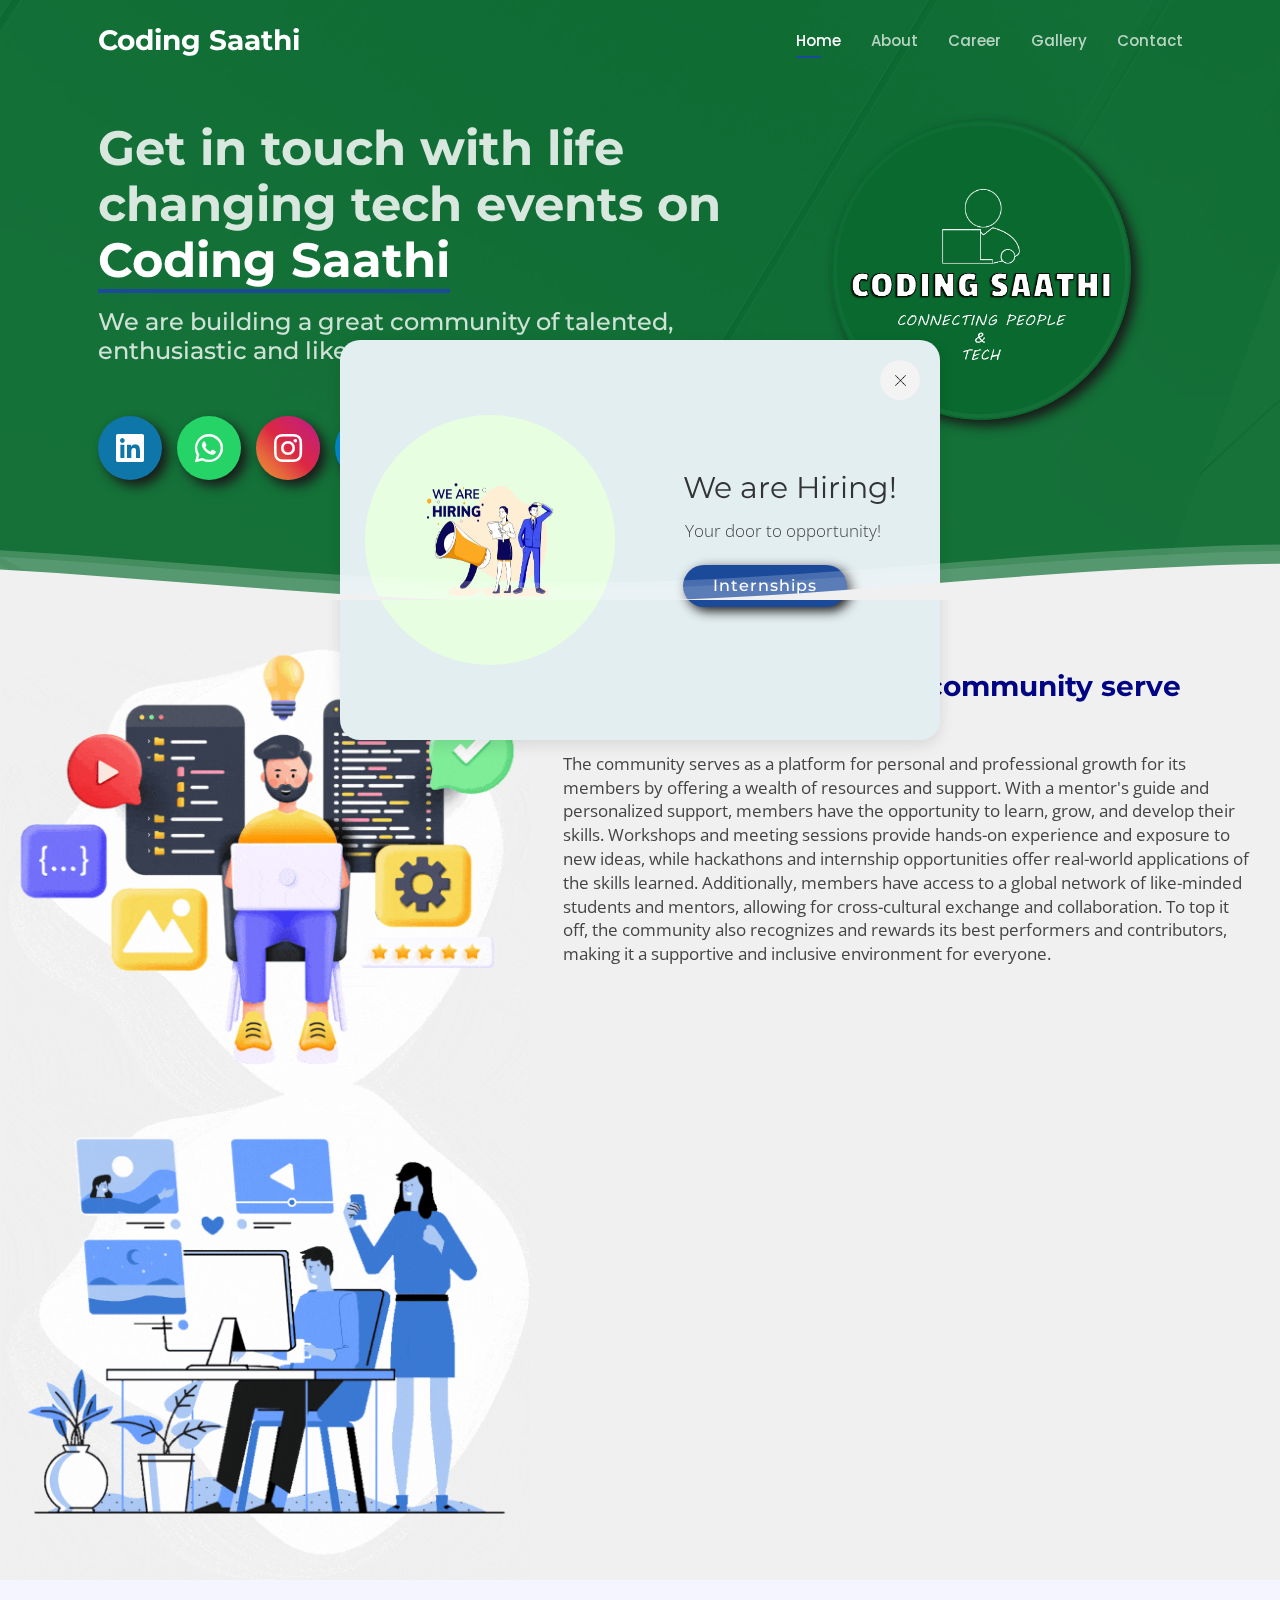
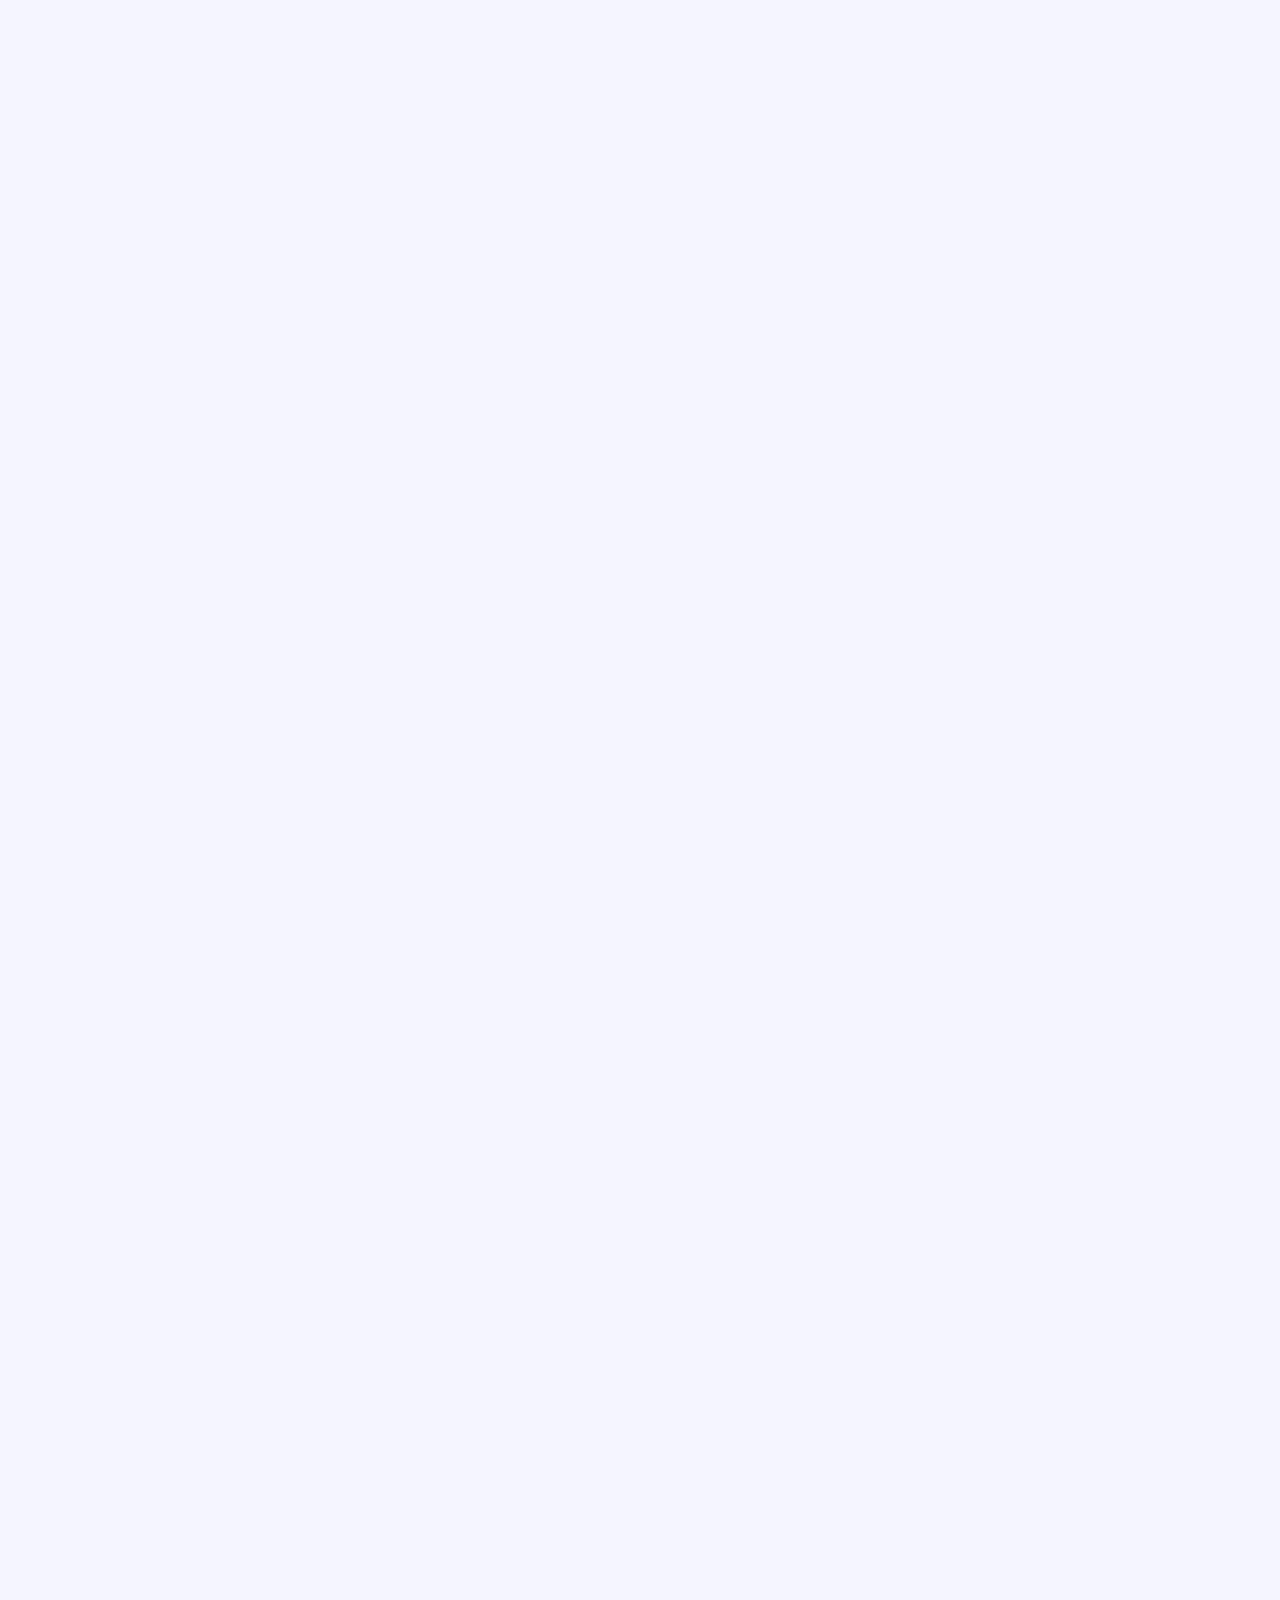
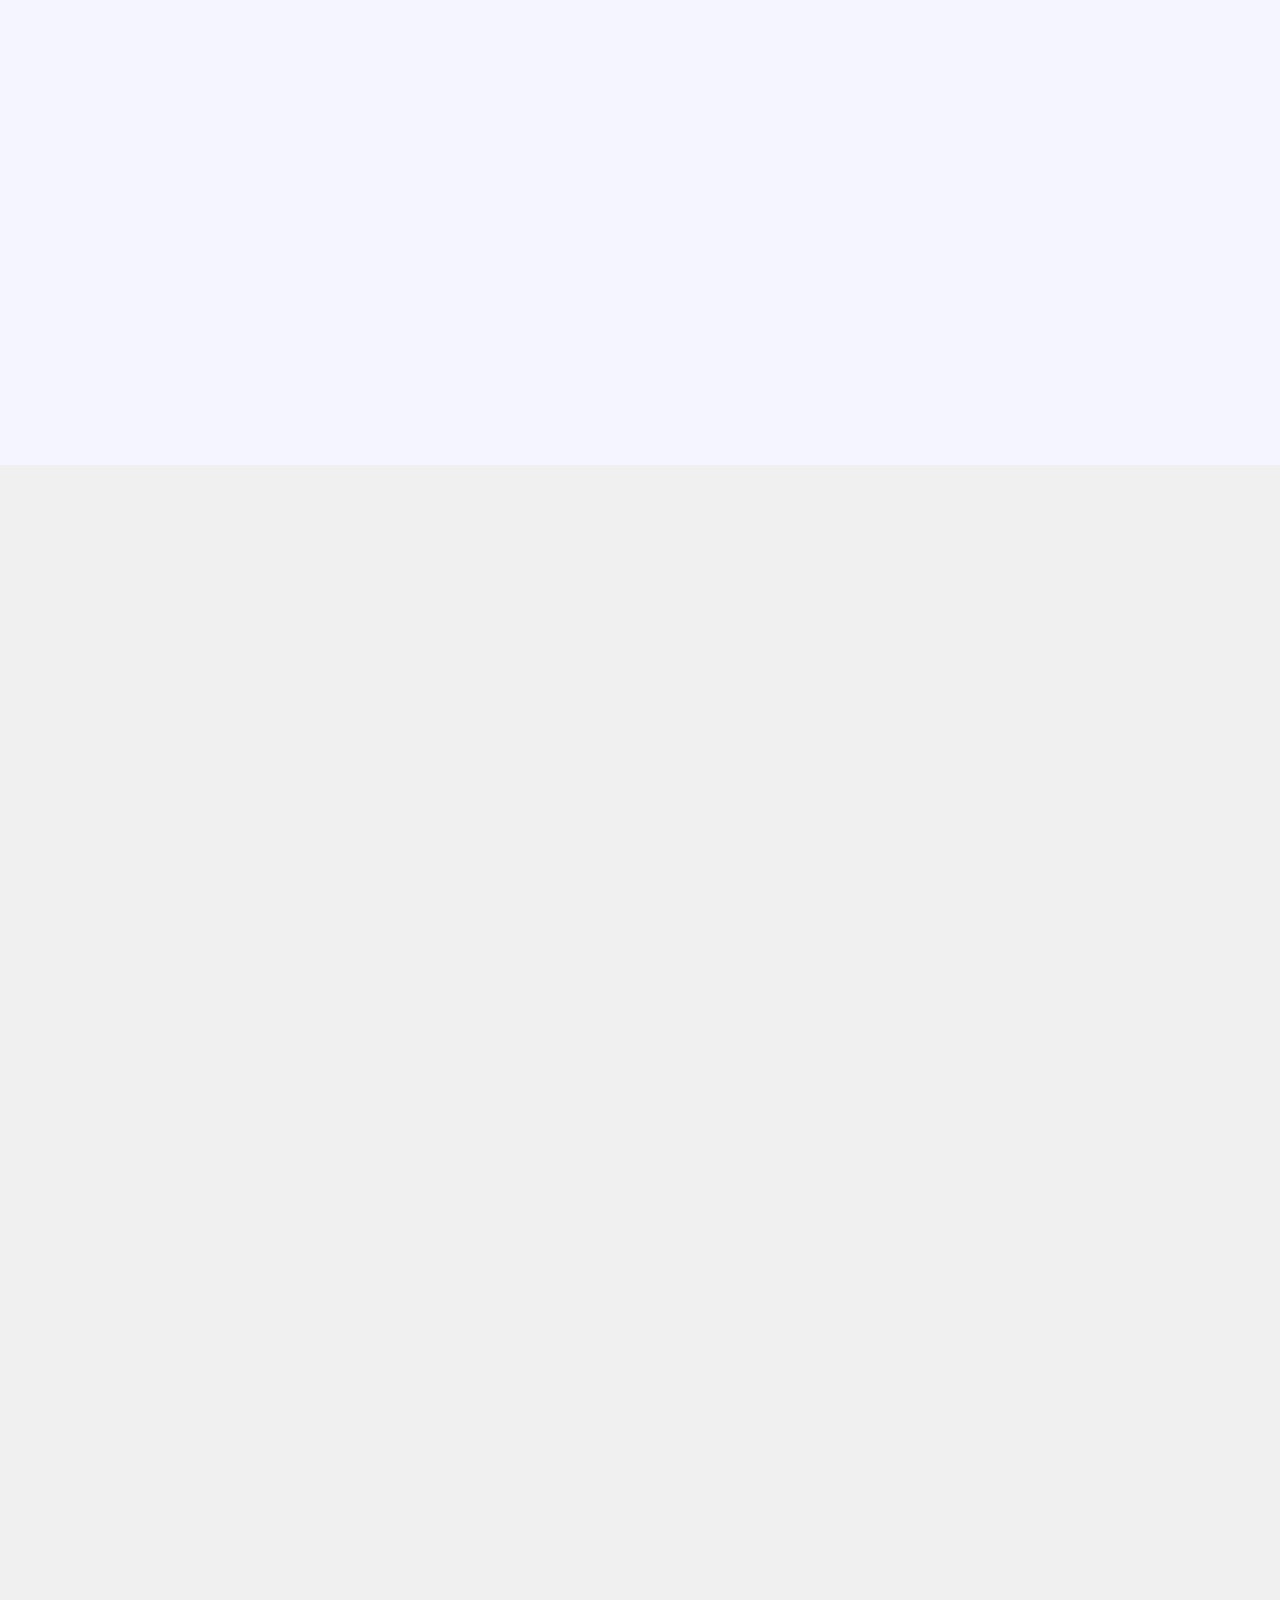
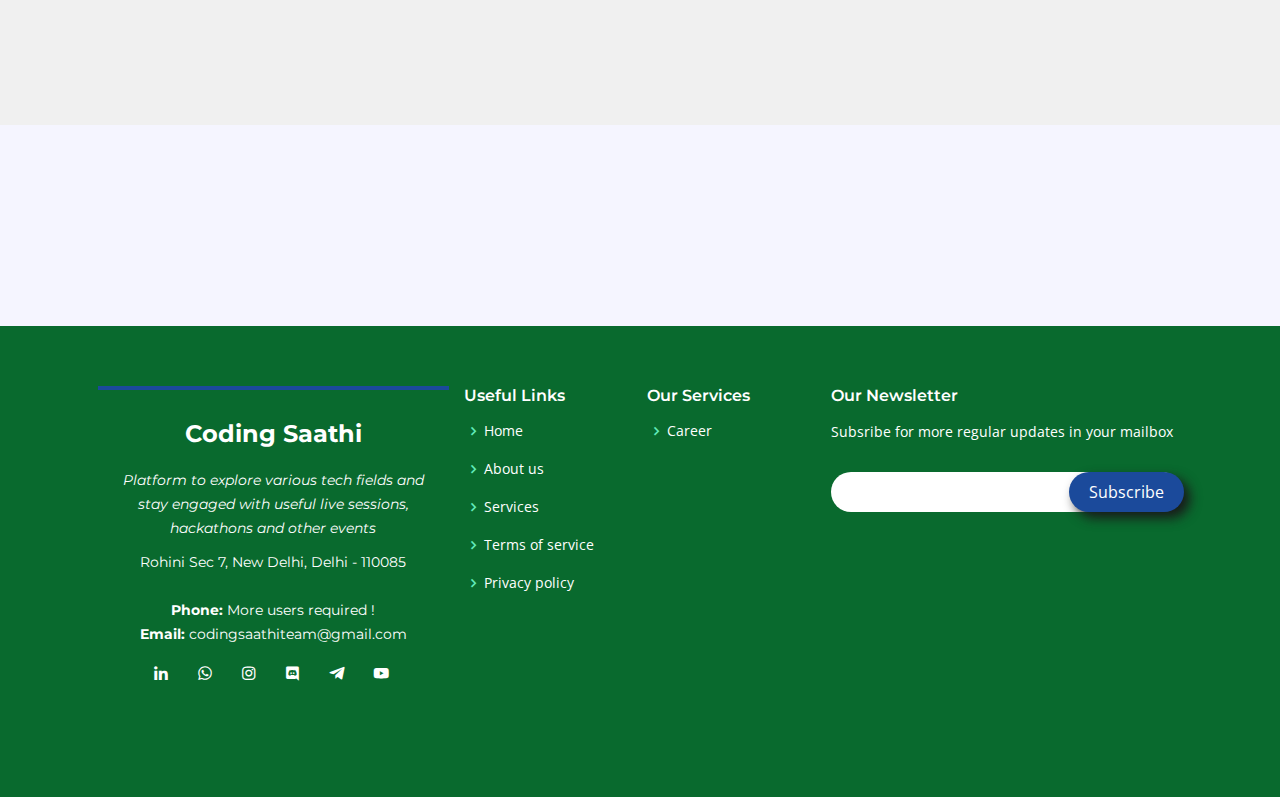
<file: index.html>
<!DOCTYPE html>
<html lang="en">

<head>
  <meta content="width=device-width, initial-scale=1.0" name="viewport">
  <title>Coding Saathi</title>
  <meta name="title" content="Coding Saathi">
  <meta
    content="Coding Saathi is the Community of Coding Enthusiasts Join Us for Hackathons, Technical Events, Open Source, Internship Opportunities, and various upcoming opportunities to learn different technologies."
    name="description">
  <meta content="Coding Saathi, Community, Hackathons, Technical Events, Open Source, Internship Opportunities, free webinar"
    name="keywords">
  <meta name="robots" content="index, follow">
  <meta http-equiv="Content-Type" content="text/html; charset=utf-8">
  <meta name="language" content="English">

  <!-- Favicons -->
  <link href="assets/img/favicon.webp" rel="icon">
  <link href="assets/img/apple-touch-icon.webp" rel="apple-touch-icon">

  <!-- Google Fonts -->
  <link
    href="https://fonts.googleapis.com/css?family=Open+Sans:300,300i,400,400i,600,600i,700,700i|Montserrat:300,300i,400,400i,500,500i,600,600i,700,700i|Poppins:300,300i,400,400i,500,500i,600,600i,700,700i"
    rel="stylesheet">

  <!-- Vendor CSS Files -->
  <link href="assets/vendor/aos/aos.css" rel="stylesheet">
  <link href="assets/vendor/bootstrap/css/bootstrap.min.css" rel="stylesheet">
  <link href="assets/vendor/bootstrap-icons/bootstrap-icons.css" rel="stylesheet">
  <link href="assets/vendor/boxicons/css/boxicons.min.css" rel="stylesheet">
  <link href="assets/vendor/glightbox/css/glightbox.min.css" rel="stylesheet">
  <link href="assets/vendor/remixicon/remixicon.css" rel="stylesheet">
  <link href="assets/vendor/swiper/swiper-bundle.min.css" rel="stylesheet">
  <link rel="stylesheet" href="https://cdnjs.cloudflare.com/ajax/libs/font-awesome/5.11.2/css/all.min.css">
  <link href="assets/css/style.css" rel="stylesheet">

</head>

<body>

  <div class="popup aos-animate" style="display: block;">
    <div class="contentBox">
      <div class="close"> </div>
      <div class="imgBx aos-init aos-animate" data-aos="zoom-in-up">
        <img width="200px" height="150px" src="assets/img/hiring.webp" alt="hiring-img">
      </div>
      <div class="content">
        <div>
          <h3> <b> We are Hiring! </b></h3>
          <p>Your door to opportunity!</p>
          <a class="click btn-get-started" href="#career">Internships</a>
        </div>
      </div>
    </div>
  </div>


  <!-- ======= Header ======= -->
  <header id="header" class="fixed-top d-flex align-items-center header-transparent">
    <div class="container d-flex align-items-center justify-content-between">

      <div class="logo">
        <h1><a href="index.html"><span>Coding Saathi</span></a></h1>

      </div>

      <nav id="navbar" class="navbar">
        <ul>
          <li><a class="nav-link scrollto active" href="#hero">Home</a></li>
          <li><a class="nav-link scrollto" href="#about">About</a></li>
          <li><a class="nav-link scrollto" href="#career">Career</a></li>
          <li><a class="nav-link scrollto" href="#gallery">Gallery</a></li>
          <li><a class="nav-link scrollto" href="#contact">Contact</a></li>
        </ul>
        <i class="bi bi-list mobile-nav-toggle"></i>
      </nav><!-- .navbar -->

    </div>
  </header><!-- End Header -->

  <!-- ======= Hero Section ======= -->
  <section id="hero" class="main">

    <div class="container">
      <div class="row justify-content-between">
        <div class="col-lg-7 pt-5 pt-lg-0 order-2 order-lg-1 d-flex align-items-center">
          <div data-aos="zoom-out">
            <h1>Get in touch with life changing tech events on <span>Coding Saathi</span></h1>
            <h2>We are building a great community of talented, enthusiastic and like minded people</h2>
            <div class="icon-box align-items-center" data-aos="zoom-in" data-aos-delay="100">
              <a href="https://www.linkedin.com/company/coding-saathi" class="icon btn-linkedin" target="_blank" style="margin: 10px 0px 0px  0px;">
                <i class="fab fa-linkedin"></i> </a> 
              <a href="https://chat.whatsapp.com/GzdaLy0jQcFGANBXWTOJ41" class="icon btn-whatsapp" target="_blank"  style="margin: 10px 0px 0px 15px;">
                <i class="fab fa-whatsapp"></i> </a>               
              <a href="https://www.instagram.com/coding.saathi/" class="icon btn-instagram" target="_blank" style="margin: 10px 0px 0px 15px;"><i
                class="fab fa-instagram"></i> </a>
              <a href="https://t.me/codingsaathi" class="icon btn-telegram" target="_blank" style="margin: 10px 0px 0px 15px;"><i
                class="fab fa-telegram"></i> </a>       
              <a href="https://discord.gg/ZtyhqE3vcE" class="icon btn-discord" target="_blank" style="margin: 10px 0px 0px 15px;"><i
                class="fab fa-discord"></i> </a>                    
            </div>
          </div>
        </div>
        
        <div class="col-lg-4 order-1 order-lg-4 hero-img " data-aos="zoom-out" data-aos-delay="300">
          <img width="300px" height="300px" style="border-radius: 50%; box-shadow: 6px 6px 12px #1a1a1a;" src="assets/img/bg.webp" class="img-fluid animated" alt="coding-saathi-logo">
        </div>

      </div>
    </div>

    <svg class="hero-waves" xmlns="http://www.w3.org/2000/svg" xmlns:xlink="http://www.w3.org/1999/xlink"
      viewBox="0 24 150 28 " preserveAspectRatio="none">
      <defs>
        <path id="wave-path" d="M-160 44c30 0 58-18 88-18s 58 18 88 18 58-18 88-18 58 18 88 18 v44h-352z">
      </defs>
      <g class="wave1">
        <use xlink:href="#wave-path" x="50" y="3" fill="rgba(255,255,255, .1)">
      </g>
      <g class="wave2">
        <use xlink:href="#wave-path" x="50" y="0" fill="rgba(255,255,255, .2)">
      </g>
      <g class="wave3">
        <use xlink:href="#wave-path" x="50" y="9" fill="#F0F0F0">
      </g>
    </svg>

  </section><!-- End Hero -->

  <main id="main">

    <!-- ======= About Section ======= -->
    <section id="about" class="about">
      <div class="container-fluid">

        <div class="row">
          <div class="col-xl-5 col-lg-6 video-box d-flex justify-content-center align-items-stretch"
            data-aos="fade-right">
          </div>

          <div
            class="col-xl-7 col-lg-6 icon-boxes d-flex flex-column align-items-stretch justify-content-center py-5 px-lg-5"
            data-aos="fade-left">
            <h3>How does Coding Saathi community serve you?</h3>
            <p>The community serves as a platform for personal and professional growth for its members by offering a
              wealth of resources and support.
              With a mentor's guide and personalized support, members have the opportunity to learn, grow, and develop
              their skills.
              Workshops and meeting sessions provide hands-on experience and exposure to new ideas, while hackathons and
              internship opportunities offer real-world applications of the skills learned.
              Additionally, members have access to a global network of like-minded students and mentors, allowing for
              cross-cultural exchange and collaboration.
              To top it off, the community also recognizes and rewards its best performers and contributors, making it a
              supportive and inclusive environment for everyone.</p>

            <div class="icon-box" data-aos="zoom-in" data-aos-delay="100">
              <div class="icon btn-linkedin"><i class="fab fa-linkedin"></i></i></div>
              <h4 class="title"><a href="https://www.linkedin.com/company/coding-saathi" target="_blank">LinkedIn Page</a></h4>
              <p class="description">Follow the official page of Coding Saathi where we regularly post about all the
                upcoming workshops and events.</p>
            </div>

            <div class="icon-box" data-aos="zoom-in" data-aos-delay="200">
              <div class="icon btn-whatsapp"><i class="fab fa-whatsapp"></i></i></div>
              <h4 class="title"><a href="https://chat.whatsapp.com/GzdaLy0jQcFGANBXWTOJ41" target="_blank">WhatsApp Community</a></h4>
              <p class="description">Join Coding Saathi group to get instant updates regarding any tech events or
                Internships.</p>
            </div>

            <div class="icon-box" data-aos="zoom-in" data-aos-delay="300">
              <div class="icon btn btn-instagram btn-lg"><i class="fab fa-instagram"></i></div>
              <h4 class="title"><a href="https://www.instagram.com/coding.saathi/" target="_blank">Instagram Page</a></h4>
              <p class="description">Start interacting with the Coding Saathi community over Instagram and share your
                 success stories.</p>
            </div>

            <div class="icon-box" data-aos="zoom-in" data-aos-delay="300">
              <div class="icon btn btn-telegram btn-lg"><i class="fab fa-telegram"></i></div>
              <h4 class="title"><a href="https://t.me/codingsaathi" target="_blank">Telegram Channel</a></h4>
              <p class="description">Join Coding Saathi telegram channel and discussion group to get instant updates on 
                  priority and to discuss a lot more. </p>
            </div>

            <div class="icon-box" data-aos="zoom-in" data-aos-delay="300">
              <div class="icon btn btn-discord btn-lg"><i class="fab fa-discord"></i></div>
              <h4 class="title"><a href="https://discord.gg/ZtyhqE3vcE" target="_blank">Discord Server</a></h4>
              <p class="description">Join in the Coding Saathi discord community and connect with like minded people
                across the country.</p>
            </div>
          </div>
        </div>
      </div>
    </section><!-- End About Section -->


    <!-- ======= Career Section ======= -->
    <section id="career" class="career section-bg">

        <div class="section-title" data-aos="fade-up">
          <br>
          <h2>Opportunities</h2>
          <p>Our Internships</p>
        </div>

        <div class="box-container" data-aos="fade-left">
          <div class="box aos-init aos-animate">
            <img width="200px" height="150px" src="assets/img/Website Development Internship.webp" alt="web development internship" data-aos="fade" class="aos-init aos-animate">
            <h3>Web Development Internship</h3>
            <p>The Web Development internship offers practical work experience and an introduction to creating and
                improving web-based systems. This internship will involve challenging opportunities, real world projects.
                It’s a fantastic opportunity to gain hands-on experience in the web and/or app development field with an
                award-winning innovation team.</p>
            <a href="https://forms.gle/truUngKxoQm1CecC9" class="btn-get-started" target="_blank">Apply Now</a>
          </div>
          <div class="box aos-init aos-animate">
            <img width="200px" height="150px" src="assets/img/Android Development Internship.webp" alt="android development internship" data-aos="fade" class="aos-init aos-animate">
            <h3>Android Development Internship</h3>
            <p>Android is an open source operating for mobile application development. Now a days people 
              continuously shifting to mobile devices to access internet application and other important tasks
              which is more easy than to work on a PC. It it best choice to getting started your first app with Coding Saathi.</p>
              <a href="https://forms.gle/yifeCLWeUb5K64vf8" class="btn-get-started" target="_blank">Apply Now</a>
          </div>
          <div class="box aos-init aos-animate">
            <img width="200px" height="150px" src="assets/img/Data Science Internship.webp" alt="data science internship" data-aos="fade" class="aos-init aos-animate">
            <h3>Data Science Internship</h3>
            <p>Remote data science internships are a unique chance to gain experience in the midst of the 
              virtual workforce while remaining immersed in one of the top organizations in the field. Data 
              analysis internships are some of the most competitive and popular within the broader data science field.</p>
            <a href="https://forms.gle/Xqok2qjFsF4rV69u7" class="btn-get-started" target="_blank">Apply Now</a>
          </div>          
        </div>

        <div class="box-container" data-aos="fade-right">
          <div class="box aos-init aos-animate">
            <img width="200px" height="150px" src="assets/img/Java Internship.webp" alt="java internship" data-aos="fade" class="aos-init aos-animate">
            <h3>Java Programming Internship</h3>
            <p>Master the fundamentals of programming in java from the comfort of your home and get certified to 
              apply for great job opportunities. A with 4-week comprehensive internship program where you will learn 
              right from development to deployment of web applications made using java. Get first-hand exposure to working 
              in the real world, build your professional network, integrate classroom knowledge and theory with practical 
              application and skills developed in professional or community settings.</p>
            <a href="https://forms.gle/VfPyn9t922zxzigE6" class="btn-get-started" target="_blank">Apply Now</a>
          </div>
          <div class="box aos-init aos-animate">
            <img width="200px" height="150px" src="assets/img/Python Internship.webp" alt="python internship" data-aos="fade" class="aos-init aos-animate">
            <h3>Python Programming Internship</h3>
            <p>Master the fundamentals of programming in python from the comfort of your home and get certified to 
              apply for great job opportunities. A with 4-week comprehensive internship program where you will learn 
              right from development to deployment of web applications made using python. Get first-hand exposure to working 
              in the real world, build your professional network, integrate classroom knowledge and theory with practical 
              application and skills developed in professional or community settings.</p>
            <a href="https://forms.gle/6BQSAaEMr7G3wAp37" class="btn-get-started" target="_blank">Apply Now</a>
          </div>
          <div class="box aos-init aos-animate">
            <img width="200px" height="150px" src="assets/img/C++ Internship.webp" alt="c++ internship" data-aos="fade" class="aos-init aos-animate">
            <h3>C++ Programming Internship</h3>
            <p>Master the fundamentals of programming in c++ from the comfort of your home and get certified to 
              apply for great job opportunities. A with 4-week comprehensive internship program where you will learn 
              right from development to deployment of web applications made using c++. Get first-hand exposure to working 
              in the real world, build your professional network, integrate classroom knowledge and theory with practical 
              application and skills developed in professional or community settings.</p>
            <a href="https://forms.gle/D4pGs3TbWLQAEFfS7" class="btn-get-started" target="_blank">Apply Now</a>
          </div>          
        </div>

        <div class="box-container" data-aos="fade-right">
          <div class="box aos-init aos-animate">
            <img width="200px" height="150px" src="assets/img/Graphic Designing Internship.webp" alt="graphic designing internship" data-aos="fade" class="aos-init aos-animate">
            <h3>Graphic Designing Internship</h3>
            <p>With a graphic design internship, you will be involved in projects that focus on nearly every aspect of a 
              business’s visual design strategies. Your internship tasks may include creating graphic and video content, 
              template design, web design work, and many more exciting tasks. Plus our graphic design internships range in 
              industries, so we work with you to find one that best matches your career goals.</p>
            <a href="https://forms.gle/xUNEzcx5e8gjxg6E8" class="btn-get-started" target="_blank">Apply Now</a>
          </div>
          <div class="box aos-init aos-animate">
            <img width="200px" height="150px" src="assets/img/Content Writer Internship.webp" alt="content writer internship" data-aos="fade" class="aos-init aos-animate">
            <h3>Content Writer Internship</h3>
            <p>Being a content writer will have the opportunity to develop your writing skills, learn how to tailor 
              content for different audiences and platforms, and gain experience working in a collaborative and 
              fast-paced environment. You will also gain a deeper understanding of the tech industry and community 
              building as you contribute to our online presence and engage with our audience.</p>
            <a href="https://forms.gle/zBv98NSacUccaKYDA" class="btn-get-started" target="_blank">Apply Now</a>
          </div>
          <div class="box aos-init aos-animate">
            <img width="200px" height="150px" src="assets/img/YT Video Internship.webp" alt="youtube video creator internship" data-aos="fade" class="aos-init aos-animate">
            <h3>YT Video Creator Internship</h3>
            <p>Being a creator you will have the opportunity to develop your video production and editing skills, 
              learn how to tailor content for different audiences, and gain experience working in a collaborative 
              and fast-paced environment. You will also gain a deeper understanding of the tech industry and community 
              building as you contribute to our online presence and engage with our audience.</p>
            <a href="https://forms.gle/6rc7tjGVup6BKtee9" class="btn-get-started" target="_blank">Apply Now</a>
          </div>         
          <div class="box aos-init aos-animate">
            <img width="200px" height="150px" src="assets/img/Campus Ambassador Internship.webp" alt="campus ambassador internship" data-aos="fade" class="aos-init aos-animate">
            <h3>Campus Ambassador Internship</h3>
            <p>You will be the face of the brand, responsible for increasing awareness, engagement, and sales through 
              various activities and initiatives. Perks of this internship include gaining hands-on marketing and 
              leadership experience, building professional networks, earning incentives and rewards, and receiving mentorship 
              and support from experienced professionals. This internship will equip you with skills that are highly valued 
              in today's job market and provide a launchpad for your future career.</p>
            <a href="https://forms.gle/66qQuxp5SsRMxEMe7" class="btn-get-started" target="_blank">Apply Now</a>
          </div>   
        </div>

      </div>
    </section><!-- End Career Section -->


    <!-- ======= Gallery Section ======= -->
    <section id="gallery" class="gallery">
      <div class="container">

        <div class="section-title" data-aos="fade-up">
          <h2>Gallery</h2>
          <p>Partners & Events</p>
        </div>

        <div class="row g-0" data-aos="fade-left">

          <div class="col-lg-3 col-md-4">
            <div class="gallery-item" data-aos="zoom-in" data-aos-delay="100">
              <a href="assets/img/gallery/s1.png" class="gallery-lightbox">
                <img src="assets/img/gallery/s1.png" alt="" class="img-fluid">
              </a>
            </div>
          </div>

          <div class="col-lg-3 col-md-4">
            <div class="gallery-item" data-aos="zoom-in" data-aos-delay="150">
              <a href="assets/img/gallery/1.png" class="gallery-lightbox">
                <img src="assets/img/gallery/1.png" alt="" class="img-fluid">
              </a>
            </div>
          </div>

          <div class="col-lg-3 col-md-4">
            <div class="gallery-item" data-aos="zoom-in" data-aos-delay="200">
              <a href="assets/img/gallery/3.png" class="gallery-lightbox">
                <img src="assets/img/gallery/3.png" alt="" class="img-fluid">
              </a>
            </div>
          </div>

          <div class="col-lg-3 col-md-4">
            <div class="gallery-item" data-aos="zoom-in" data-aos-delay="250">
              <a href="assets/img/gallery/5.png" class="gallery-lightbox">
                <img src="assets/img/gallery/5.png" alt="" class="img-fluid">
              </a>
            </div>
          </div>

          <div class="col-lg-3 col-md-4">
            <div class="gallery-item" data-aos="zoom-in" data-aos-delay="300">
              <a href="assets/img/gallery/6.png" class="gallery-lightbox">
                <img src="assets/img/gallery/6.png" alt="" class="img-fluid">
              </a>
            </div>
          </div>

          <div class="col-lg-3 col-md-4">
            <div class="gallery-item" data-aos="zoom-in" data-aos-delay="350">
              <a href="assets/img/gallery/4.png" class="gallery-lightbox">
                <img src="assets/img/gallery/4.png" alt="" class="img-fluid">
              </a>
            </div>
          </div>
          
          <div class="col-lg-3 col-md-4">
            <div class="gallery-item" data-aos="zoom-in" data-aos-delay="400">
              <a href="assets/img/gallery/hackathon.png" class="gallery-lightbox">
                <img src="assets/img/gallery/hackathon.png" alt="" class="img-fluid">
              </a>
            </div>
          </div>

          <div class="col-lg-3 col-md-4">
            <div class="gallery-item" data-aos="zoom-in" data-aos-delay="450">
              <a href="assets/img/gallery/certification_partner.jpg" class="gallery-lightbox">
                <img src="assets/img/gallery/certification_partner.jpg" alt="" class="img-fluid">
              </a>
            </div>
          </div>

        </div>

      </div>
    </section><!-- End Gallery Section -->


    <!-- ======= F.A.Q Section ======= -->
    <section id="faq" class="faq">
      <div class="container">

        <div class="section-title" data-aos="fade-up">
          <h2>F.A.Q</h2>
          <p>Frequently Asked Questions</p>
        </div>

        <div class="faq-list">
          <ul>
            <li data-aos="fade-up">
              <i class="bx bx-help-circle icon-help"></i> <a data-bs-toggle="collapse" class="collapse" data-bs-target="#faq-list-1">How to apply for Internships? <i class="bx bx-chevron-down icon-show"></i><i class="bx bx-chevron-up icon-close"></i></a>
              <div id="faq-list-1" class="collapse show" data-bs-parent=".faq-list">
                <p>
                  To apply for upcoming batch of internship you need to fill the interest form of the specific domain, after that you will directly receive the selection certificate from us if selected.

                </p>
              </div>
            </li>

            <li data-aos="fade-up" data-aos-delay="100">
              <i class="bx bx-help-circle icon-help"></i> <a data-bs-toggle="collapse" data-bs-target="#faq-list-2" class="collapsed">How to fill the interest form? <i class="bx bx-chevron-down icon-show"></i><i class="bx bx-chevron-up icon-close"></i></a>
              <div id="faq-list-2" class="collapse" data-bs-parent=".faq-list">
                <p>
                  You will get the interest form of all the internships domain in above mentioned internship column. Please click on apply now button, your response will help us to understand your current skills and need for training during the internship if any.

                </p>
              </div>
            </li>

            <li data-aos="fade-up" data-aos-delay="200">
              <i class="bx bx-help-circle icon-help"></i> <a data-bs-toggle="collapse" data-bs-target="#faq-list-3" class="collapsed">I have completed all the necessary steps, what's next? <i class="bx bx-chevron-down icon-show"></i><i class="bx bx-chevron-up icon-close"></i></a>
              <div id="faq-list-3" class="collapse" data-bs-parent=".faq-list">
                <p>
                  If you have filled all the required field in interest form correctly, you will receive a selection certificate from us before your internship starts. All importent information and anouncements related to internship are communicated through the discussion from Coding Saathi network on LinkedIn.

                </p>
              </div>
            </li>

            <li data-aos="fade-up" data-aos-delay="300">
              <i class="bx bx-help-circle icon-help"></i> <a data-bs-toggle="collapse" data-bs-target="#faq-list-4" class="collapsed">What will be the duration of internship? <i class="bx bx-chevron-down icon-show"></i><i class="bx bx-chevron-up icon-close"></i></a>
              <div id="faq-list-4" class="collapse" data-bs-parent=".faq-list">
                <p>
                  In every domain duration of internship is 1 month.

                </p>
              </div>
            </li>

            <li data-aos="fade-up" data-aos-delay="400">
              <i class="bx bx-help-circle icon-help"></i> <a data-bs-toggle="collapse" data-bs-target="#faq-list-5" class="collapsed">I have completed my tasks well before deadline. When will I get a certificate? <i class="bx bx-chevron-down icon-show"></i><i class="bx bx-chevron-up icon-close"></i></a>
              <div id="faq-list-5" class="collapse" data-bs-parent=".faq-list">
                <p>
                  You can submit your task through task submission form if you have received it or wait for it to be shared. If you have submitted the task before the deadline please expect your completion certificate in the 1st week of next month.

                </p>
              </div>
            </li>

          </ul>
        </div>

      </div>
    </section><!-- End F.A.Q Section -->



    <!-- To copy the form HTML, start here -->
    <section id="contact" class="section-bg">
      <div class="container text-center">
        <div data-aos="zoom-out">
          <h2>Got query ? </h2>
          <p>
          <a href="mailto:codingsaathiteam@gmail.com?subject=Query" class="btn-get-started scrollto">Ask here</a>
          </p>
        </div>
      </div>
    </section>

  </main><!-- End #main -->

  <!-- ======= Footer ======= -->
  <footer id="footer">
    <div class="footer-top">
      <div class="container">
        <div class="row">
          <div class="col-lg-4 col-md-6">
            <div class="footer-info">
              <h3>Coding Saathi</h3>
              <p class="pb-3"><em>Platform to explore various tech fields and stay engaged with useful live sessions,
                  hackathons and other events</em></p>
              <p>
                Rohini Sec 7, New Delhi, Delhi - 110085<br><br>
                <strong>Phone:</strong> More users required !<br>
                <strong>Email:</strong> codingsaathiteam@gmail.com<br>
              </p>
              <div class="social-links mt-3">
                <a href="https://www.linkedin.com/company/coding-saathi/" class="linkedin"><i
                  class="bx bxl-linkedin"></i></a>
                <a href="https://chat.whatsapp.com/GzdaLy0jQcFGANBXWTOJ41" class="whatsapp"><i
                  class="bx bxl-whatsapp"></i></a>
                <a href="https://www.instagram.com/coding.saathi/" class="instagram"><i class="bx bxl-instagram"></i></a>
                <a href="https://discord.gg/ZtyhqE3vcE" class="discord"><i class="bx bxl-discord"></i></a>                
                <a href="https://t.me/codingsaathi" class="telgram"><i class="bx bxl-telegram"></i></a>
                <a href="https://youtube.com/@codingsaathi" class="youtube"><i class="bx bxl-youtube"></i></a>
              </div>
            </div>
          </div>

          <div class="col-lg-2 col-md-6 footer-links">
            <h4>Useful Links</h4>
            <ul>
              <li><i class="bx bx-chevron-right"></i> <a href="#">Home</a></li>
              <li><i class="bx bx-chevron-right"></i> <a href="#about">About us</a></li>
              <li><i class="bx bx-chevron-right"></i> <a href="#">Services</a></li>
              <li><i class="bx bx-chevron-right"></i> <a href="#">Terms of service</a></li>
              <li><i class="bx bx-chevron-right"></i> <a href="policy.html">Privacy policy</a></li>
            </ul>
          </div>

          <div class="col-lg-2 col-md-6 footer-links">
            <h4>Our Services</h4>
            <ul>
              <li><i class="bx bx-chevron-right"></i> <a href="#career">Career</a></li>
            </ul>
          </div>

          <div class="col-lg-4 col-md-6 footer-newsletter">
            <h4>Our Newsletter</h4>
            <p>Subsribe for more regular updates in your mailbox</p>
            <form action="mailto:codingsaathiteam@gmail.com?subject=Subscribe%20to%20Newsletter" method="post">
              <input type="email" name="email"><input type="submit" value="Subscribe" class="subs">
            </form>

          </div>

        </div>
      </div>
    </div>
    <a href="#" class="back-to-top d-flex align-items-center justify-content-center"><i
      class="bi bi-arrow-up-short"></i></a>

    <!-- Vendor JS Files -->
    <script src="assets/vendor/purecounter/purecounter_vanilla.js"></script>
    <script src="assets/vendor/aos/aos.js"></script>
    <script src="assets/vendor/bootstrap/js/bootstrap.bundle.min.js"></script>
    <script src="assets/vendor/glightbox/js/glightbox.min.js"></script>
    <script src="assets/vendor/swiper/swiper-bundle.min.js"></script>
    
    <!-- Template Main JS File -->
    <script src="assets/js/main.js"></script>

   

    

</body>

</html>
</file>
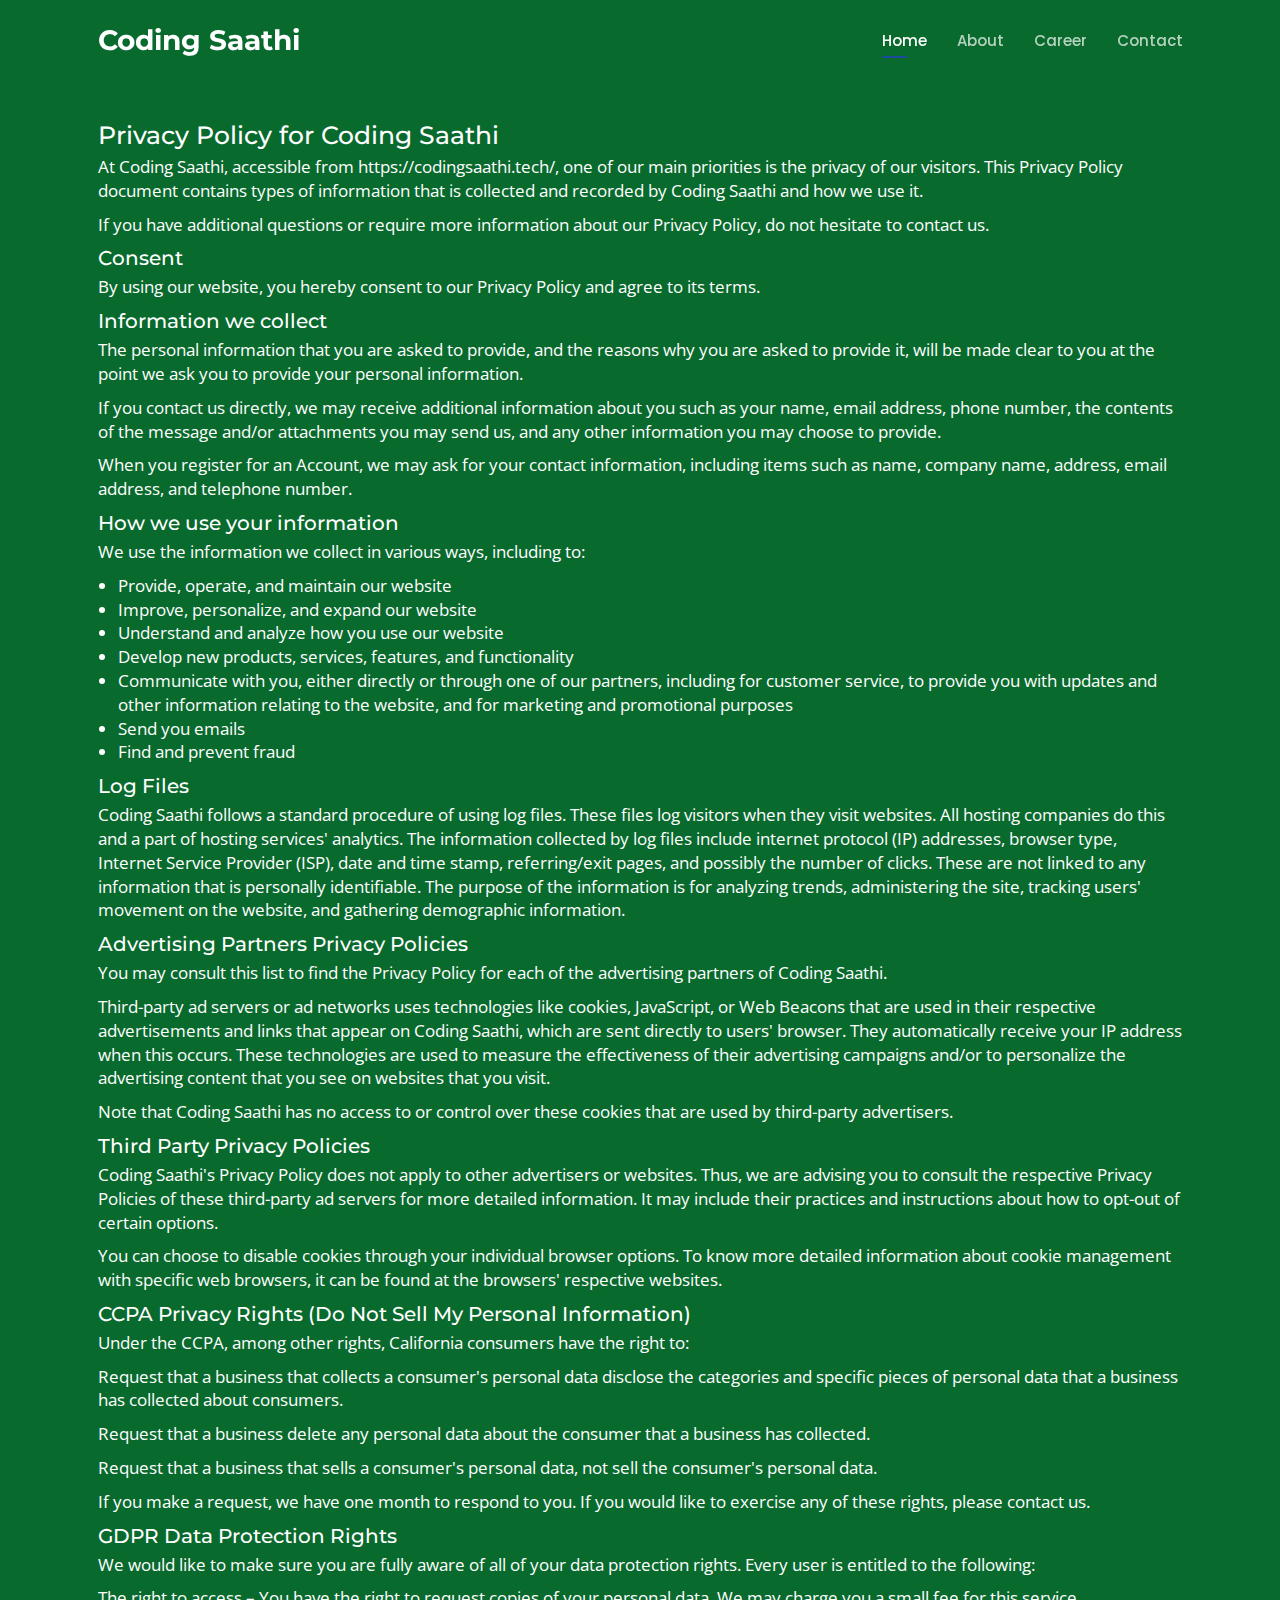
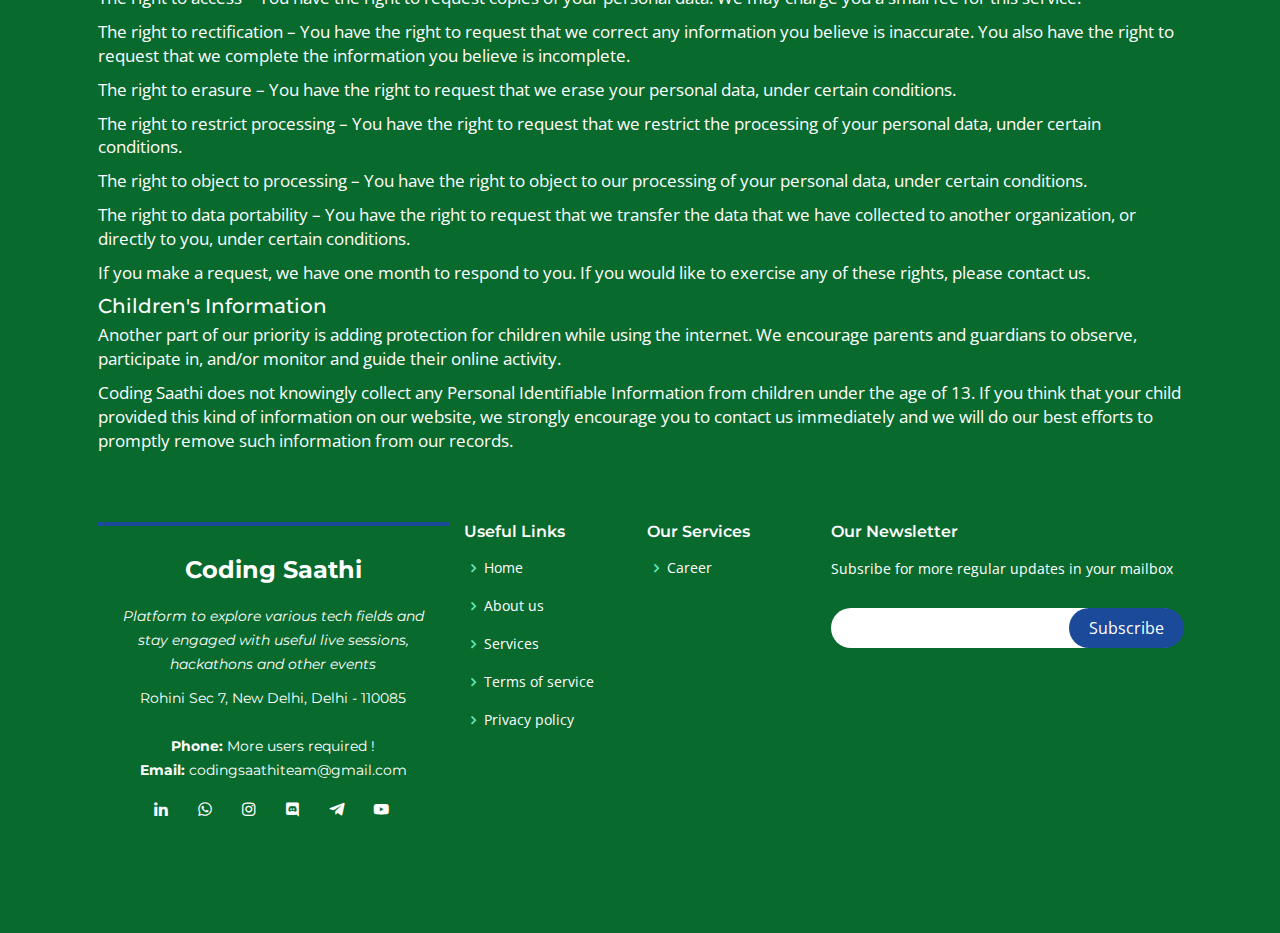
<file: policy.html>
<!DOCTYPE html>
<html lang="en">

<head>
  <meta content="width=device-width, initial-scale=1.0" name="viewport">
  <title>Coding Saathi</title>
  <meta name="title" content="Coding Saathi">
  <meta
    content="Coding Saathi is the Community of Coding Enthusiasts Join Us for Hackathons, Technical Events, Open Source, Internship Opportunities, and various upcoming opportunities to learn different technologies."
    name="description">
  <meta content="Coding Saathi,Community,Hackathons,Technical Events,Open Source,Internship Opportunities"
    name="keywords">
  <meta name="robots" content="index, follow">
  <meta http-equiv="Content-Type" content="text/html; charset=utf-8">
  <meta name="language" content="English">

  <!-- Favicons -->
  <link href="assets/img/favicon.png" rel="icon">
  <link href="assets/img/apple-touch-icon.png" rel="apple-touch-icon">

  <!-- Google Fonts -->
  <link
    href="https://fonts.googleapis.com/css?family=Open+Sans:300,300i,400,400i,600,600i,700,700i|Montserrat:300,300i,400,400i,500,500i,600,600i,700,700i|Poppins:300,300i,400,400i,500,500i,600,600i,700,700i"
    rel="stylesheet">

  <!-- Vendor CSS Files -->
  <link href="assets/vendor/aos/aos.css" rel="stylesheet">
  <link href="assets/vendor/bootstrap/css/bootstrap.min.css" rel="stylesheet">
  <link href="assets/vendor/bootstrap-icons/bootstrap-icons.css" rel="stylesheet">
  <link href="assets/vendor/boxicons/css/boxicons.min.css" rel="stylesheet">
  <link href="assets/vendor/glightbox/css/glightbox.min.css" rel="stylesheet">
  <link href="assets/vendor/remixicon/remixicon.css" rel="stylesheet">
  <link href="assets/vendor/swiper/swiper-bundle.min.css" rel="stylesheet">
  <link href="assets/css/style.css" rel="stylesheet">

</head>

<body>

  <!-- ======= Header ======= -->
  <header id="header" class="fixed-top d-flex align-items-center header-transparent">
    <div class="container d-flex align-items-center justify-content-between">
      <div class="logo">
        <h1><a href="index.html"><span>Coding Saathi</span></a></h1>
      </div>

      <nav id="navbar" class="navbar">
        <ul>
          <li><a class="nav-link scrollto active" href="index.html">Home</a></li>
          <li><a class="nav-link scrollto" href="index.html#about">About</a></li>
          <li><a class="nav-link scrollto" href="index.html#career">Career</a></li>
          <li><a class="nav-link scrollto" href="index.html#contact">Contact</a></li>
        </ul>
        <i class="bi bi-list mobile-nav-toggle"></i>
      </nav><!-- .navbar -->

    </div>
  </header><!-- End Header -->

  <!-- ======= Hero Section ======= -->
  <section id="hero2">
    <div class="container">

      <h1>Privacy Policy for Coding Saathi</h1>

      <p>At Coding Saathi, accessible from https://codingsaathi.tech/, one of our main priorities is the privacy of our
        visitors. This Privacy Policy document contains types of information that is collected and recorded by Coding
        Saathi and how we use it.</p>

      <p>If you have additional questions or require more information about our Privacy Policy, do not hesitate to
        contact us.</p>

      <h2>Consent</h2>

      <p>By using our website, you hereby consent to our Privacy Policy and agree to its terms.</p>

      <h2>Information we collect</h2>

      <p>The personal information that you are asked to provide, and the reasons why you are asked to provide it, will
        be made clear to you at the point we ask you to provide your personal information.</p>
      <p>If you contact us directly, we may receive additional information about you such as your name, email address,
        phone number, the contents of the message and/or attachments you may send us, and any other information you may
        choose to provide.</p>
      <p>When you register for an Account, we may ask for your contact information, including items such as name,
        company name, address, email address, and telephone number.</p>

      <h2>How we use your information</h2>

      <p>We use the information we collect in various ways, including to:</p>

      <ul>
        <li>Provide, operate, and maintain our website</li>
        <li>Improve, personalize, and expand our website</li>
        <li>Understand and analyze how you use our website</li>
        <li>Develop new products, services, features, and functionality</li>
        <li>Communicate with you, either directly or through one of our partners, including for customer service, to
          provide you with updates and other information relating to the website, and for marketing and promotional
          purposes</li>
        <li>Send you emails</li>
        <li>Find and prevent fraud</li>
      </ul>

      <h2>Log Files</h2>

      <p>Coding Saathi follows a standard procedure of using log files. These files log visitors when they visit
        websites. All hosting companies do this and a part of hosting services' analytics. The information collected by
        log files include internet protocol (IP) addresses, browser type, Internet Service Provider (ISP), date and time
        stamp, referring/exit pages, and possibly the number of clicks. These are not linked to any information that is
        personally identifiable. The purpose of the information is for analyzing trends, administering the site,
        tracking users' movement on the website, and gathering demographic information.</p>




      <h2>Advertising Partners Privacy Policies</h2>

      <P>You may consult this list to find the Privacy Policy for each of the advertising partners of Coding Saathi.</p>

      <p>Third-party ad servers or ad networks uses technologies like cookies, JavaScript, or Web Beacons that are used
        in their respective advertisements and links that appear on Coding Saathi, which are sent directly to users'
        browser. They automatically receive your IP address when this occurs. These technologies are used to measure the
        effectiveness of their advertising campaigns and/or to personalize the advertising content that you see on
        websites that you visit.</p>

      <p>Note that Coding Saathi has no access to or control over these cookies that are used by third-party
        advertisers.</p>

      <h2>Third Party Privacy Policies</h2>

      <p>Coding Saathi's Privacy Policy does not apply to other advertisers or websites. Thus, we are advising you to
        consult the respective Privacy Policies of these third-party ad servers for more detailed information. It may
        include their practices and instructions about how to opt-out of certain options. </p>

      <p>You can choose to disable cookies through your individual browser options. To know more detailed information
        about cookie management with specific web browsers, it can be found at the browsers' respective websites.</p>

      <h2>CCPA Privacy Rights (Do Not Sell My Personal Information)</h2>

      <p>Under the CCPA, among other rights, California consumers have the right to:</p>
      <p>Request that a business that collects a consumer's personal data disclose the categories and specific pieces of
        personal data that a business has collected about consumers.</p>
      <p>Request that a business delete any personal data about the consumer that a business has collected.</p>
      <p>Request that a business that sells a consumer's personal data, not sell the consumer's personal data.</p>
      <p>If you make a request, we have one month to respond to you. If you would like to exercise any of these rights,
        please contact us.</p>

      <h2>GDPR Data Protection Rights</h2>

      <p>We would like to make sure you are fully aware of all of your data protection rights. Every user is entitled to
        the following:</p>
      <p>The right to access – You have the right to request copies of your personal data. We may charge you a small fee
        for this service.</p>
      <p>The right to rectification – You have the right to request that we correct any information you believe is
        inaccurate. You also have the right to request that we complete the information you believe is incomplete.</p>
      <p>The right to erasure – You have the right to request that we erase your personal data, under certain
        conditions.</p>
      <p>The right to restrict processing – You have the right to request that we restrict the processing of your
        personal data, under certain conditions.</p>
      <p>The right to object to processing – You have the right to object to our processing of your personal data, under
        certain conditions.</p>
      <p>The right to data portability – You have the right to request that we transfer the data that we have collected
        to another organization, or directly to you, under certain conditions.</p>
      <p>If you make a request, we have one month to respond to you. If you would like to exercise any of these rights,
        please contact us.</p>

      <h2>Children's Information</h2>

      <p>Another part of our priority is adding protection for children while using the internet. We encourage parents
        and guardians to observe, participate in, and/or monitor and guide their online activity.</p>

      <p>Coding Saathi does not knowingly collect any Personal Identifiable Information from children under the age of
        13. If you think that your child provided this kind of information on our website, we strongly encourage you to
        contact us immediately and we will do our best efforts to promptly remove such information from our records.</p>
      </span>
    </div>

  </section><!-- End Hero -->

  <!-- ======= Footer ======= -->
  <footer id="footer">
    <div class="footer-top">
      <div class="container">
        <div class="row">
          <div class="col-lg-4 col-md-6">
            <div class="footer-info">
              <h3>Coding Saathi</h3>
              <p class="pb-3"><em>Platform to explore various tech fields and stay engaged with useful live sessions,
                  hackathons and other events</em></p>
              <p>
                Rohini Sec 7, New Delhi, Delhi - 110085<br><br>
                <strong>Phone:</strong> More users required !<br>
                <strong>Email:</strong> codingsaathiteam@gmail.com<br>
              </p>
              <div class="social-links mt-3">
                <a href="https://www.linkedin.com/company/coding-saathi/" class="linkedin"><i
                  class="bx bxl-linkedin"></i></a>
                <a href="https://chat.whatsapp.com/GzdaLy0jQcFGANBXWTOJ41" class="whatsapp"><i
                  class="bx bxl-whatsapp"></i></a>
                <a href="https://www.instagram.com/coding.saathi/" class="instagram"><i class="bx bxl-instagram"></i></a>
                <a href="https://discord.gg/ZtyhqE3vcE" class="discord"><i class="bx bxl-discord"></i></a>                
                <a href="https://t.me/codingsaathi" class="telgram"><i class="bx bxl-telegram"></i></a>
                <a href="https://youtube.com/@codingsaathi" class="youtube"><i class="bx bxl-youtube"></i></a>
              </div>
            </div>
          </div>

          <div class="col-lg-2 col-md-6 footer-links">
            <h4>Useful Links</h4>
            <ul>
              <li><i class="bx bx-chevron-right"></i> <a href="index.html">Home</a></li>
              <li><i class="bx bx-chevron-right"></i> <a href="index.html#about">About us</a></li>
              <li><i class="bx bx-chevron-right"></i> <a href="#">Services</a></li>
              <li><i class="bx bx-chevron-right"></i> <a href="#">Terms of service</a></li>
              <li><i class="bx bx-chevron-right"></i> <a href="#">Privacy policy</a></li>
            </ul>
          </div>

          <div class="col-lg-2 col-md-6 footer-links">
            <h4>Our Services</h4>
            <ul>
              <li><i class="bx bx-chevron-right"></i> <a href="index.html#career">Career</a></li>
            </ul>
          </div>

          <div class="col-lg-4 col-md-6 footer-newsletter">
            <h4>Our Newsletter</h4>
            <p>Subsribe for more regular updates in your mailbox</p>
            <form action="mailto:codingsaathiteam@gmail.com?subject=Subscribe%20to%20Newsletter" method="post">
              <input type="email" name="email"><input type="submit" value="Subscribe">
            </form>
          </div>

        </div>
      </div>
    </div>

    <a href="#" class="back-to-top d-flex align-items-center justify-content-center"><i
        class="bi bi-arrow-up-short"></i></a>
    <div id="preloader"></div>

    <!-- Vendor JS Files -->
    <script src="assets/vendor/purecounter/purecounter_vanilla.js"></script>
    <script src="assets/vendor/aos/aos.js"></script>
    <script src="assets/vendor/bootstrap/js/bootstrap.bundle.min.js"></script>
    <script src="assets/vendor/glightbox/js/glightbox.min.js"></script>
    <script src="assets/vendor/swiper/swiper-bundle.min.js"></script>

    <!-- Template Main JS File -->
    <script src="assets/js/main.js"></script>

</body>

</html>
</file>
<file: assets/css/style.css>
/**
* Template Name: Bootslander - v4.9.1
* Template URL: https://bootstrapmade.com/bootslander-free-bootstrap-landing-page-template/
* Author: BootstrapMade.com
* License: https://bootstrapmade.com/license/
*/

/*--------------------------------------------------------------
# General
--------------------------------------------------------------*/
/* *{ margin: 0; padding: 0; box-sizing: border-box; } */

/* body{
min-height: 100vh;
display: flex;
justify-content: center;
align-items: center;
text-align: center;
background-color: #48aa5d;
} */

/* .container{
width: 250px; height: 400px;
perspective: 1000px;
cursor: pointer;
} */

    


/* POPUP BOX */

.popup{
  position: fixed;
  top: 60%;
  left: 50%;
  transform: translate(-50%,-50%);
  display: none;
  z-index: 1;
}

.contentBox{
  position: relative;
  width: 600px;
  height: 400px;
  background: rgb(227, 238, 241);
  border-radius: 20px;
  display: flex;
  box-shadow: 0 5px 15px rgba(0,0,0,0.1);
}

.contentBox .imgBx{
  position: relative;
  width: 300px;
  height: 400px;
  display: flex;
  justify-content: center;
  align-items: center;
}

.contentBox .imgBx::before{
  content: '';
  position: absolute;
  width: 250px;
  height: 250px;
  background: #e7ffe0;
  border-radius: 50%;
  
}

.contentBox .imgBx img{
  position: relative;
  max-width: 250px;
  z-index: 1;


}

.contentBox .content{
  position: relative;
  width: 300px;
  height: 400px;
  display: flex;
  justify-content: center;
  align-items: center ;

}

.contentBox .content h3{
 
  color: #333;
  line-height: 1em;
  font-weight: 300;
  font-size: 1.75em;
}

.contentBox .content p{
  /* font-size: 1.25em; */
  font-weight: 300;
  padding: 12px 2px;

}

.close{
  position: absolute;
  top: 20px;
  right: 20px;
  width: 40px;
  height: 40px;
  background: #f3f3f3 url(../img/nclose.webp); 
  background-repeat: no-repeat;
  background-size: 15px;
  background-position:center;
  border-radius: 50%;
  z-index: 10;
  cursor: pointer;
}



@media (max-width: 767px){

  .contentBox{
    width: 300px;
    height: auto;
    flex-direction: column;
  }

  .contentBox .imgBx{
    height: 200px;
    transform: translateY((-50px));
  }

  .contentBox .imgBx ::before{
    background: #fff;
  }

  .contentBox .content{
    height: auto;
    text-align: center;
    padding: 20px;
    padding-top: 36px;
  }

  .close{
    top: -50px;
    right: -10px;
    background: #fff url(../img/nclose.webp); 
  background-repeat: no-repeat;
  background-size: 15px;
  background-position:center;
  }
}



.btn {
  outline: none;
  border: none;
  border-radius: 5rem;
  background: var(--color);
  color: #fff;
  cursor: pointer;
  height: 3.5rem;
  width: 17rem;
  font-size: 1.7rem;
  box-shadow: 0 0.2rem 0.5rem rgba(0,0,0,.3);
}

.btn:hover{
  letter-spacing: .1rem;
  opacity: .8;
}

.btn-linkedin {
  background: #0E76A8;
  color: #fff;

}

.btn-linkedin:link,
.btn-linkedin:visited {
  color: #fff;
}

.btn-linkedin:active,
.btn-linkedin:hover {
  background: #084461;
  color: #fff;
}

.btn-whatsapp {
  background: #25D366;
  /*128C7E */
  color: #fff;

}

.btn-whatsapp:link,
.btn-whatsapp:visited {
  color: #fff;
}

.btn-whatsapp:active,
.btn-whatsapp:hover {
  background: #075E54;
  color: #fff;
}

.btn-instagram {
  background: #f09433;
  background: -moz-linear-gradient(45deg, #f09433 0%, #e6683c 25%, #dc2743 50%, #cc2366 75%, #bc1888 100%); 
  background: -webkit-linear-gradient(45deg, #f09433 0%,#e6683c 25%,#dc2743 50%,#cc2366 75%,#bc1888 100%); 
  background: linear-gradient(45deg, #f09433 0%,#e6683c 25%,#dc2743 50%,#cc2366 75%,#bc1888 100%); 
  filter: progid:DXImageTransform.Microsoft.gradient( startColorstr='#f09433', endColorstr='#bc1888',GradientType=1 );

  /*5865F2*/
  color: #fff;

}

.btn-instagram:link,
.btn-instagram:visited {
  color: #fff;
}

.btn-instagram:active,
.btn-instagram:hover {
  background: #a55c0f;
  background: -moz-linear-gradient(45deg, #9c580f 0%, #842a09 25%, #85081b 50%, #8c073c 75%, #630645 100%); 
  background: -webkit-linear-gradient(45deg, #9c580f 0%,#842a09 25%,#85081b 50%,#89073b 75%,#630645 100%); 
  background: linear-gradient(45deg, #9c580f 0%,#842a09 25%,#85081b 50%,#89073b 75%,#630645 100%); 
  filter: progid:DXImageTransform.Microsoft.gradient( startColorstr='#9c580f', endColorstr='#630645',GradientType=1 );
  color: #fff;
}

.btn-telegram {
  background: #0088cc ;
  color: #fff;

}

.btn-telegram:link,
.btn-telegram:visited {
  color: #fff;
}

.btn-telegram:active,
.btn-telegram:hover {
  background: #05161f;
  color: #fff;
}

.btn-discord {
  background: #5865F2;
  /*5865F2*/
  color: #fff;

}

.btn-discord:link,
.btn-discord:visited {
  color: #fff;
}

.btn-discord:active,
.btn-discord:hover {
  background: #141954;
  color: #fff;
}

.image {
  width: 100%;
  height: 100%;
  transform-style: preserve-3d;
  background-position: center;
  transition: all 0.3s;
  position: relative;
  box-shadow: 0 10px 20px rgba(0, 0, 0, 0.2);
  background-color: #096A2E;
  border-radius: 50%;
}

.image::before {
  content: "";
  position: absolute;
  top: 0;
  left: 0;
  width: 60px;
  height: 100%;
  transform: rotateY(90deg);
  transform-origin: 0 50%;
  filter: brightness(70%);
}


.image,
.image::before {
  background-image: url("bg.png");
  background-size: cover;
  background-repeat: no-repeat;
}

/* .image:hover{
transform: rotateY(35deg) scale(1.1);
} */

.image:hover::before {
  box-shadow: 0 10px 20px rgba(0, 0, 0, 0.2);
}

.container {
  max-width: 1100px;
  margin: 0 auto;
}

.containerc {
  max-width: 350px;
  margin: 0 auto;
}

.cards {
  display: -webkit-flex;
  display: flex;
  -webkit-justify-content: center;
  justify-content: center;
  -webkit-flex-wrap: wrap;
  flex-wrap: wrap;
  margin-top: 15px;
  padding: 1.5%;
  -webkit-box-sizing: border-box;
  -moz-box-sizing: border-box;
  box-sizing: border-box;
}

.card {
  position: relative;
  margin-bottom: 20px;
  padding-bottom: 30px;
  background: #fefff9;
  color: #363636;
  text-decoration: none;
  -moz-box-shadow: rgba(0, 0, 0, 0.19) 0 0 8px 0;
  -webkit-box-shadow: rgba(0, 0, 0, 0.19) 0 0 8px 0;
  box-shadow: rgba(0, 0, 0, 0.19) 0 0 8px 0;
  -moz-border-radius: 4px;
  -webkit-border-radius: 4px;
  border-radius: 4px;
}

.cardd {
  position: relative;
  margin-bottom: 20px;
  padding-bottom: 30px;
  color: #fff;
}

@media (max-width: 700px) {
  .card {
    width: 100%;
  }
}

@media (min-width: 700px) {
  .card {
    max-width: 320px;
    margin-right: 20px;
    margin-bottom: 20px;
  }

  .card:nth-child(even) {
    margin-right: 0;
  }
}

@media (min-width: 980px) {
  .card:nth-child(even) {
    margin-right: 20px;
  }

  .card:nth-child(3n) {
    margin-right: 0;
  }
}

.card span {
  display: block;
}

.card .card-summary {
  padding: 5% 5% 3% 5%;
}

.card .card-header {
  position: relative;
  height: 175px;
  overflow: hidden;
  background-repeat: no-repeat;
  background-size: cover;
  background-position: center;
  background-color: rgba(255, 255, 255, 0.15);
  background-blend-mode: overlay;
  -moz-border-radius: 4px 4px 0 0;
  -webkit-border-radius: 4px;
  border-radius: 4px 4px 0 0;
}

.card .card-header:hover,
.card .card-header:focus {
  background-color: rgba(255, 255, 255, 0);
}

.card .card-title {
  background: rgba(157, 187, 63, 0.85);
  padding: 3.5% 0 2.5% 0;
  color: white;
  font-family: 'Roboto Condensed', sans-serif;
  text-transform: uppercase;
  position: absolute;
  bottom: 0;
  width: 100%;
}

.card .card-title h3 {
  font-size: 1.2em;
  line-height: 1.2;
  padding: 0 3.5%;
  margin: 0;
}

.card .card-meta {
  max-height: 0;
  overflow: hidden;
  color: #666;
  font-size: .78em;
  text-transform: uppercase;
  position: absolute;
  bottom: 5%;
  padding: 0 5%;
  -moz-transition-property: max-height;
  -o-transition-property: max-height;
  -webkit-transition-property: max-height;
  transition-property: max-height;
  -moz-transition-duration: 0.2s;
  -o-transition-duration: 0.2s;
  -webkit-transition-duration: 0.2s;
  transition-duration: 0.2s;
  -moz-transition-timing-function: ease-in-out;
  -o-transition-timing-function: ease-in-out;
  -webkit-transition-timing-function: ease-in-out;
  transition-timing-function: ease-in-out;
}

.card:hover,
.card:focus {
  background: white;
  -moz-box-shadow: rgba(0, 0, 0, 0.45) 0px 0px 20px 0px;
  -webkit-box-shadow: rgba(0, 0, 0, 0.45) 0px 0px 20px 0px;
  box-shadow: rgba(0, 0, 0, 0.45) 0px 0px 20px 0px;
}

.card:hover .card-title,
.card:focus .card-title {
  background: rgba(157, 187, 63, 0.95);
}

.card:hover .card-meta,
.card:focus .card-meta {
  max-height: 1.5em;
}

img {
  max-width: 100%;
}

body {
  font-family: "Open Sans", sans-serif;
  color: #444444;
  background: #f0f0f0;
  font-size: 17px;
  line-height: 1.4;
}

* {
  -moz-transition-property: background-color, border-color, box-shadow, color, opacity, text-shadow, -moz-transform;
  -o-transition-property: background-color, border-color, box-shadow, color, opacity, text-shadow, -o-transform;
  -webkit-transition-property: background-color, border-color, box-shadow, color, opacity, text-shadow, -webkit-transform;
  transition-property: background-color, border-color, box-shadow, color, opacity, text-shadow, transform;
  -moz-transition-duration: 0.1s;
  -o-transition-duration: 0.1s;
  -webkit-transition-duration: 0.1s;
  transition-duration: 0.1s;
  -moz-transition-timing-function: linear;
  -o-transition-timing-function: linear;
  -webkit-transition-timing-function: linear;
  transition-timing-function: linear;
}

a {
  color: #1b4a9b;
  text-decoration: none;
}

a:hover {
  color: #34e5a6;
  text-decoration: none;
}

h1,
h2,
h3,
h4,
h5,
h6 {
  font-family: "Montserrat", sans-serif;
}

/*--------------------------------------------------------------
# Preloader
--------------------------------------------------------------*/
#preloader {
  position: fixed;
  top: 0;
  left: 0;
  right: 0;
  bottom: 0;
  z-index: 9999;
  overflow: hidden;
  background: #fff;
}

#preloader:before {
  content: "";
  position: fixed;
  top: calc(50% - 30px);
  left: calc(50% - 30px);
  border: 6px solid #1b4a9b;
  border-top-color: #d2f9eb;
  border-radius: 50%;
  width: 60px;
  height: 60px;
  -webkit-animation: animate-preloader 1s linear infinite;
  animation: animate-preloader 1s linear infinite;
}

@-webkit-keyframes animate-preloader {
  0% {
    transform: rotate(0deg);
  }

  100% {
    transform: rotate(360deg);
  }
}

@keyframes animate-preloader {
  0% {
    transform: rotate(0deg);
  }

  100% {
    transform: rotate(360deg);
  }
}

.subs {
  box-shadow: 6px 6px 12px #1a1a1a;
}
/*--------------------------------------------------------------
# Back to top button
--------------------------------------------------------------*/
.back-to-top {
  position: fixed;
  visibility: hidden;
  opacity: 0;
  right: 15px;
  bottom: 15px;
  z-index: 996;
  background: #1b4a9b;
  width: 40px;
  height: 40px;
  border-radius: 50px;
  transition: all 0.4s;
  box-shadow: 6px 6px 12px #1a1a1a;
}

.back-to-top i {
  font-size: 28px;
  color: #fff;
  line-height: 0;
}

.back-to-top:hover {
  background: #2be4a2;
  color: #fff;
}

.back-to-top.active {
  visibility: visible;
  opacity: 1;
}

/*--------------------------------------------------------------
# Disable AOS delay on mobile
--------------------------------------------------------------*/
@media screen and (max-width: 768px) {
  [data-aos-delay] {
    transition-delay: 0 !important;
  }
}

/*--------------------------------------------------------------
# Header
--------------------------------------------------------------*/
#header {
  height: 80px;
  transition: all 0.5s;
  z-index: 997;
  transition: all 0.5s;
  background: #075424;
}

#header.header-transparent {
  background: transparent;
}

#header.header-scrolled {
  background: #075424;
  height: 60px;
}

#header .logo h1 {
  font-size: 28px;
  margin: 0;
  padding: 0;
  line-height: 1;
  font-weight: 700;
}

#header .logo h1 a,
#header .logo h1 a:hover {
  color: #fff;
  text-decoration: none;
}

#header .logo img {
  padding: 0;
  margin: 0;
  max-height: 40px;
}

/*--------------------------------------------------------------
# Navigation Menu
--------------------------------------------------------------*/
/**
* Desktop Navigation 
*/
.navbar {
  padding: 0;
}

.navbar ul {
  margin: 0;
  padding: 0;
  display: flex;
  list-style: none;
  align-items: center;
}

.navbar li {
  position: relative;
}

.navbar a,
.navbar a:focus {
  display: flex;
  align-items: center;
  justify-content: space-between;
  padding: 10px 0 10px 30px;
  font-size: 15px;
  font-weight: 500;
  font-family: "Poppins", sans-serif;
  color: rgba(255, 255, 255, 0.7);
  white-space: nowrap;
  transition: 0.3s;
}

.navbar a i,
.navbar a:focus i {
  font-size: 12px;
  line-height: 0;
  margin-left: 5px;
}

.navbar>ul>li>a:before {
  content: "";
  position: absolute;
  width: 0;
  height: 2px;
  bottom: 3px;
  left: 30px;
  background-color: #1b4a9b;
  visibility: hidden;
  width: 0px;
  transition: all 0.3s ease-in-out 0s;
}

.navbar a:hover:before,
.navbar li:hover>a:before,
.navbar .active:before {
  visibility: visible;
  width: 25px;
}

.navbar a:hover,
.navbar .active,
.navbar .active:focus,
.navbar li:hover>a {
  color: #fff;
}

.navbar .dropdown ul {
  display: block;
  position: absolute;
  left: 30px;
  top: calc(100% + 30px);
  margin: 0;
  padding: 10px 0;
  z-index: 99;
  opacity: 0;
  visibility: hidden;
  background: #fff;
  box-shadow: 0px 0px 30px rgba(127, 137, 161, 0.25);
  transition: 0.3s;
  border-radius: 4px;
}

.navbar .dropdown ul li {
  min-width: 200px;
}

.navbar .dropdown ul a {
  padding: 10px 20px;
  font-size: 14px;
  font-weight: 500;
  text-transform: none;
  color: #01036f;
}

.navbar .dropdown ul a i {
  font-size: 12px;
}

.navbar .dropdown ul a:hover,
.navbar .dropdown ul .active:hover,
.navbar .dropdown ul li:hover>a {
  color: #1b4a9b;
}

.navbar .dropdown:hover>ul {
  opacity: 1;
  top: 100%;
  visibility: visible;
}

.navbar .dropdown .dropdown ul {
  top: 0;
  left: calc(100% - 30px);
  visibility: hidden;
}

.navbar .dropdown .dropdown:hover>ul {
  opacity: 1;
  top: 0;
  left: 100%;
  visibility: visible;
}

@media (max-width: 1366px) {
  .navbar .dropdown .dropdown ul {
    left: -90%;
  }

  .navbar .dropdown .dropdown:hover>ul {
    left: -100%;
  }
}

/**
* Mobile Navigation 
*/
.mobile-nav-toggle {
  color: #fff;
  font-size: 28px;
  cursor: pointer;
  display: none;
  line-height: 0;
  transition: 0.5s;
}

@media (max-width: 991px) {
  .mobile-nav-toggle {
    display: block;
  }

  .navbar ul {
    display: none;
  }
}

.navbar-mobile {
  position: fixed;
  overflow: hidden;
  top: 0;
  right: 0;
  left: 0;
  bottom: 0;
  background: rgba(1, 3, 91, 0.9);
  transition: 0.3s;
  z-index: 999;
}

.navbar-mobile .mobile-nav-toggle {
  position: absolute;
  top: 15px;
  right: 15px;
}

.navbar-mobile ul {
  display: block;
  position: absolute;
  top: 55px;
  right: 15px;
  bottom: 15px;
  left: 15px;
  padding: 10px 0;
  border-radius: 8px;
  background-color: #fff;
  overflow-y: auto;
  transition: 0.3s;
}

.navbar-mobile>ul>li>a:before {
  left: 20px;
}

.navbar-mobile a,
.navbar-mobile a:focus {
  padding: 10px 20px;
  font-size: 15px;
  color: #0205a1;
}

.navbar-mobile a:hover,
.navbar-mobile .active,
.navbar-mobile li:hover>a {
  color: #3f43fd;
}

.navbar-mobile .getstarted,
.navbar-mobile .getstarted:focus {
  margin: 15px;
}

.navbar-mobile .dropdown ul,
.navbar-mobile .dropdown .dropdown ul {
  position: static;
  display: none;
  margin: 10px 20px;
  padding: 10px 0;
  z-index: 99;
  opacity: 1;
  visibility: visible;
  background: #fff;
  box-shadow: 0px 0px 30px rgba(127, 137, 161, 0.25);
}

.navbar-mobile .dropdown ul li,
.navbar-mobile .dropdown .dropdown ul li {
  min-width: 200px;
}

.navbar-mobile .dropdown ul a,
.navbar-mobile .dropdown .dropdown ul a {
  padding: 10px 20px;
}

.navbar-mobile .dropdown ul a i,
.navbar-mobile .dropdown .dropdown ul a i {
  font-size: 12px;
}

.navbar-mobile .dropdown ul a:hover,
.navbar-mobile .dropdown ul .active:hover,
.navbar-mobile .dropdown ul li:hover>a,
.navbar-mobile .dropdown .dropdown ul a:hover,
.navbar-mobile .dropdown .dropdown ul .active:hover,
.navbar-mobile .dropdown .dropdown ul li:hover>a {
  color: #1b4a9b;
}

.navbar-mobile .dropdown>.dropdown-active,
.navbar-mobile .dropdown .dropdown>.dropdown-active {
  display: block;
}

/*--------------------------------------------------------------
# Hero Section
--------------------------------------------------------------*/
#hero {
  width: 100%;
  background: url("../img/hero-bg.webp");
  position: relative;
  padding: 120px 0 0 0;
}

#hero2 {
  width: 100%;
  background: #096A2E;
  color: #fff;
  position: relative;
  padding: 120px 0 0 0;
}

#hero:before {
  content: "";
  background: #096A2E;
  opacity: 95%;
  position: absolute;
  bottom: 0;
  top: 0;
  left: 0;
  right: 0;
}

#hero h1 {
  margin: 0 0 20px 0;
  font-size: 48px;
  font-weight: 700;
  line-height: 56px;
  color: rgba(255, 255, 255, 0.84);
}

#hero h1 span {
  color: #fff;
  border-bottom: 4px solid #1b4a9b;
}
/* 
.hero-img{
  float: right;
} */

#hero h2 {
  color: rgba(255, 255, 255, 0.8);
  margin-bottom: 40px;
  font-size: 24px;
}

.btn-get-started {
  font-family: "Montserrat", sans-serif;
  font-weight: 500;
  font-size: 16px;
  letter-spacing: 1px;
  display: inline-block;
  padding: 10px 30px;
  border-radius: 50px;
  transition: 0.5s;
  color: #fff;
  background: #1b4a9b;
  /* box-shadow: 2px 2px 12px #2a2929,
              -2px -2px 12px #313131; */
              /* box-shadow: 2px 2px 5px #18181869, inset 2px 2px 10px #ffffffb0; */
  box-shadow: 4px 4px 12px #1a1a1a;            
}

.btn-get-started:hover {
  background: #17b57d;
}


#hero .animated {
  animation: up-down 2s ease-in-out infinite alternate-reverse both;
}

@media (min-width: 1024px) {
  #hero {
    background-attachment: fixed;
  }
}

@media (max-width: 991px) {
  #hero {
    padding-top: 80px;
  }

  #hero .animated {
    -webkit-animation: none;
    animation: none;
  }

  #hero .hero-img {
    text-align: center;
  }

  #hero .hero-img img {
    max-width: 50%;
  }

  #hero h1 {
    font-size: 28px;
    line-height: 32px;
    margin-bottom: 10px;
  }

  #hero h2 {
    font-size: 18px;
    line-height: 24px;
    margin-bottom: 30px;
  }
}

@media (max-width: 575px) {
  #hero .hero-img img {
    width: 80%;
  }
}

@-webkit-keyframes up-down {
  0% {
    transform: translateY(10px);
  }

  100% {
    transform: translateY(-10px);
  }
}

@keyframes up-down {
  0% {
    transform: translateY(10px);
  }

  100% {
    transform: translateY(-10px);
  }
}

.hero-waves {
  display: block;
  margin-top: 60px;
  width: 100%;
  height: 60px;
  z-index: 5;
  position: relative;
}

.wave1 use {
  -webkit-animation: move-forever1 10s linear infinite;
  animation: move-forever1 10s linear infinite;
  -webkit-animation-delay: -2s;
  animation-delay: -2s;
}

.wave2 use {
  -webkit-animation: move-forever2 8s linear infinite;
  animation: move-forever2 8s linear infinite;
  -webkit-animation-delay: -2s;
  animation-delay: -2s;
}

.wave3 use {
  -webkit-animation: move-forever3 6s linear infinite;
  animation: move-forever3 6s linear infinite;
  -webkit-animation-delay: -2s;
  animation-delay: -2s;
}

@-webkit-keyframes move-forever1 {
  0% {
    transform: translate(85px, 0%);
  }

  100% {
    transform: translate(-90px, 0%);
  }
}

@keyframes move-forever1 {
  0% {
    transform: translate(85px, 0%);
  }

  100% {
    transform: translate(-90px, 0%);
  }
}

@-webkit-keyframes move-forever2 {
  0% {
    transform: translate(-90px, 0%);
  }

  100% {
    transform: translate(85px, 0%);
  }
}

@keyframes move-forever2 {
  0% {
    transform: translate(-90px, 0%);
  }

  100% {
    transform: translate(85px, 0%);
  }
}

@-webkit-keyframes move-forever3 {
  0% {
    transform: translate(-90px, 0%);
  }

  100% {
    transform: translate(85px, 0%);
  }
}

@keyframes move-forever3 {
  0% {
    transform: translate(-90px, 0%);
  }

  100% {
    transform: translate(85px, 0%);
  }
}

/*--------------------------------------------------------------
# Sections General
--------------------------------------------------------------*/
html {
  font-size: 62.5%;
}

section {
  padding: 60px 0;
  overflow: hidden;
}

.section-bg {
  background-color: #f5f5ff;
}

.section-title {
  padding-bottom: 40px;
}

.section-title h2 {
  font-size: 14px;
  font-weight: 500;
  padding: 0;
  line-height: 1px;
  margin: 0 0 5px 0;
  letter-spacing: 2px;
  text-transform: uppercase;
  color: #aaaaaa;
  font-family: "Poppins", sans-serif;
}

.section-title h2::after {
  content: "";
  width: 120px;
  height: 1px;
  display: inline-block;
  background: #1b4a9b;
  margin: 4px 10px;
}

.section-title p {
  margin: 0;
  margin: 0;
  font-size: 36px;
  font-weight: 700;
  text-transform: uppercase;
  font-family: "Poppins", sans-serif;
  color: #010483;
}

/*--------------------------------------------------------------
# Breadcrumbs
--------------------------------------------------------------*/
.breadcrumbs {
  padding: 20px 0;
  background-color: #fafaff;
  min-height: 40px;
  margin-top: 80px;
}

@media (max-width: 992px) {
  .breadcrumbs {
    margin-top: 64px;
  }
}

.breadcrumbs h2 {
  font-size: 24px;
  font-weight: 400;
  margin: 0;
}

@media (max-width: 992px) {
  .breadcrumbs h2 {
    margin: 0 0 10px 0;
  }
}

.breadcrumbs ol {
  display: flex;
  flex-wrap: wrap;
  list-style: none;
  padding: 0;
  margin: 0;
  font-size: 14px;
}

.breadcrumbs ol li+li {
  padding-left: 10px;
}

.breadcrumbs ol li+li::before {
  display: inline-block;
  padding-right: 10px;
  color: #6c757d;
  content: "/";
}

@media (max-width: 768px) {
  .breadcrumbs .d-flex {
    display: block !important;
  }

  .breadcrumbs ol {
    display: block;
  }

  .breadcrumbs ol li {
    display: inline-block;
  }
}

/*--------------------------------------------------------------
# About
--------------------------------------------------------------*/
.about {
  padding: 40px 0 0 0;
}

.icon-boxes h3 {
  font-size: 28px;
  font-weight: 700;
  color: #010483;
  margin-bottom: 15px;
}

.icon-box {
  margin-top: 30px;
  
  justify-content: space-between;
}

.icon-box .icon {
  float: left;
  display: flex;
  align-items: center;
  justify-content: center;
  width: 64px;
  height: 64px;
  /* border: 2px solid #7ceec6; */
  border-radius: 50px;
  transition: 0.5s;
  box-shadow: 6px 6px 12px #1a1a1a;
}

.icon-box .icon i {
  /* color: #1b4a9b; */
  font-size: 32px;
}

/* .about .icon-box:hover .icon {
  background: #1b4a9b;
  border-color: #1b4a9b;
} */

.icon-box:hover .icon i {
  color: #fff;
}

.about .icon-box .title {
  margin-left: 85px;
  font-weight: 700;
  margin-bottom: 10px;
  font-size: 18px;
}

.about .icon-box .title a {
  color: #343a40;
  transition: 0.3s;
}

.about .icon-box .title a:hover {
  color: #1b4a9b;
}

.about .icon-box .description {
  margin-left: 85px;
  line-height: 24px;
  font-size: 14px;
}

.about .video-box {
  background: url("../img/about.gif") center center no-repeat;
  background-size: contain;
  min-width: 350px;
  min-height: 200px;
}

.about .play-btn {
  width: 94px;
  height: 94px;
  background: radial-gradient(#3f43fd 50%, rgba(63, 67, 253, 0.4) 52%);
  border-radius: 50%;
  display: block;
  position: absolute;
  left: calc(50% - 47px);
  top: calc(50% - 47px);
  overflow: hidden;
}


@-webkit-keyframes pulsate-btn {
  0% {
    transform: scale(0.6, 0.6);
    opacity: 1;
  }

  100% {
    transform: scale(1, 1);
    opacity: 0;
  }
}

@keyframes pulsate-btn {
  0% {
    transform: scale(0.6, 0.6);
    opacity: 1;
  }

  100% {
    transform: scale(1, 1);
    opacity: 0;
  }
}


/*--------------------------------------------------------------
# Features
--------------------------------------------------------------*/
.career{
  width: 100vw;
  text-align: center;
  padding: 0 3%;
}

.career .box-container{
  display: flex;
  align-items: center;
  justify-content: center;
  flex-wrap: wrap;
}

.career .box-container .box{
  flex:1 1 30rem;
  background:#fff;
  border-radius: .5rem;
  border:.1rem solid rgba(0,0,0,.2);
  box-shadow: 0 .5rem 1rem rgba(0,0,0,.1);
  margin:1.5rem;
  padding:3rem 2rem;
  border-radius: .5rem;
  text-align: center;
  transition: .2s linear;
  box-shadow: 2px 2px 12px #5e5c5c;
}

.career .box-container .box img{
  height: 15rem;
  animation-name: floating;
    animation-duration: 6s;
    animation-iteration-count: infinite;
    animation-timing-function: ease-in-out;
    margin-bottom: 1px;
}


@keyframes floating {
  0% { transform: translate(0,  0px); }
  50%  { transform: translate(0, 15px); }
  100%   { transform: translate(0, -0px); }   
}

.career .box-container .box h3{
  font-size: 2rem;
  color:#333;
  padding-top: 1rem;
}

.career .box-container .box p{
  font-size: 1.3rem;
  color:#666;
  padding: 1rem 0;
}


/*--------------------------------------------------------------
# Gallery
--------------------------------------------------------------*/
.gallery .gallery-item {
  overflow: hidden;
  border-right: 3px solid #fff;
  border-bottom: 3px solid #fff;
}

.gallery .gallery-item img {
  transition: all ease-in-out 0.4s;
  display: flex;
  aspect-ratio: 6/4;
}

.gallery .gallery-item:hover img {
  transform: scale(1.1);
}


/*--------------------------------------------------------------
# F.A.Q
--------------------------------------------------------------*/
.faq .faq-list {
  padding: 0;
}

.faq .faq-list ul {
  padding: 0;
  list-style: none;
}

.faq .faq-list li+li {
  margin-top: 15px;
  box-shadow: 2px 2px 12px #5e5c5c;
}

.faq .faq-list li {
  padding: 20px;
  background: #fff;
  border-radius: 4px;
  position: relative;
  box-shadow: 2px 2px 12px #5e5c5c;
}

.faq .faq-list a {
  display: block;
  position: relative;
  font-family: "Poppins", sans-serif;
  font-size: 16px;
  line-height: 24px;
  font-weight: 500;
  padding: 0 30px;
  outline: none;
  cursor: pointer;
}

.faq .faq-list .icon-help {
  font-size: 24px;
  position: absolute;
  right: 0;
  left: 20px;
  color: #34e5a6;
}

.faq .faq-list .icon-show,
.faq .faq-list .icon-close {
  font-size: 24px;
  position: absolute;
  right: 0;
  top: 0;
}

.faq .faq-list p {
  margin-bottom: 0;
  padding: 10px 0 0 0;
}

.faq .faq-list .icon-show {
  display: none;
}

.faq .faq-list a.collapsed {
  color: #343a40;
}

.faq .faq-list a.collapsed:hover {
  color: #1acc8d;
}

.faq .faq-list a.collapsed .icon-show {
  display: inline-block;
}

.faq .faq-list a.collapsed .icon-close {
  display: none;
}

@media (max-width: 1200px) {
  .faq .faq-list {
    padding: 0;
  }
}


/*--------------------------------------------------------------
# Footer
--------------------------------------------------------------*/
#footer {
  background: #096a2e;
  padding: 0 0 30px 0;
  color: #fff;
  font-size: 14px;
}

#footer .footer-top {
  padding: 60px 0 30px 0;
}

#footer .footer-top .footer-info {
  margin-bottom: 15px;
  background: #096a2e;
  color: #fff;
  border-top: 4px solid #1b4a9b;
  text-align: center;
  padding: 30px 20px;
}

#footer .footer-top .footer-info h3 {
  font-size: 24px;
  margin: 0 0 20px 0;
  padding: 2px 0 2px 0;
  line-height: 1;
  font-weight: 700;
}

#footer .footer-top .footer-info p {
  font-size: 14px;
  line-height: 24px;
  margin-bottom: 0;
  font-family: "Montserrat", sans-serif;
}

#footer .footer-top .social-links a {
  font-size: 18px;
  display: inline-block;
  color: #fff;
  line-height: 1;
  padding: 8px 0;
  margin-right: 4px;
  border-radius: 50%;
  text-align: center;
  width: 36px;
  height: 36px;
  transition: 0.3s;
}

#footer .footer-top .social-links a:hover {
  background: #1b4a9b;
  color: #fff;
  text-decoration: none;
}

#footer .footer-top h4 {
  font-size: 16px;
  font-weight: 600;
  color: #fff;
  position: relative;
  padding-bottom: 12px;
}

#footer .footer-top .footer-links {
  margin-bottom: 30px;
}

#footer .footer-top .footer-links ul {
  list-style: none;
  padding: 0;
  margin: 0;
}

#footer .footer-top .footer-links ul i {
  padding-right: 2px;
  color: #61ebba;
  font-size: 18px;
  line-height: 1;
}

#footer .footer-top .footer-links ul li {
  padding: 10px 0;
  display: flex;
  align-items: center;
}

#footer .footer-top .footer-links ul li:first-child {
  padding-top: 0;
}

#footer .footer-top .footer-links ul a {
  color: #fff;
  transition: 0.3s;
  display: inline-block;
  line-height: 1;
}

#footer .footer-top .footer-links ul a:hover {
  color: #4be8b0;
}

#footer .footer-top .footer-newsletter form {
  margin-top: 30px;
  background: #fff;
  padding: 6px 10px 6px 15px;
  position: relative;
  border-radius: 50px;
}

#footer .footer-top .footer-newsletter form input[type=email] {
  border: 0;
  padding: 4px;
  width: calc(100% - 110px);
}

#footer .footer-top .footer-newsletter form input[type=submit] {
  position: absolute;
  top: 0;
  right: -2px;
  bottom: 0;
  border: 0;
  background: none;
  font-size: 16px;
  padding: 0 20px;
  background: #1b4a9b;
  color: #fff;
  transition: 0.3s;
  border-radius: 50px;
}

#footer .footer-top .footer-newsletter form input[type=submit]:hover {
  background: #149f6e;
}

#footer .copyright {
  border-top: 1px solid #010479;
  text-align: center;
  padding-top: 30px;
}

#footer .credits {
  padding-top: 10px;
  text-align: center;
  font-size: 13px;
  color: #fff;
}

@media (max-width: 575px) {
  #footer .footer-top .footer-info {
    margin: -20px 0 30px 0;
  }
}
</file>
